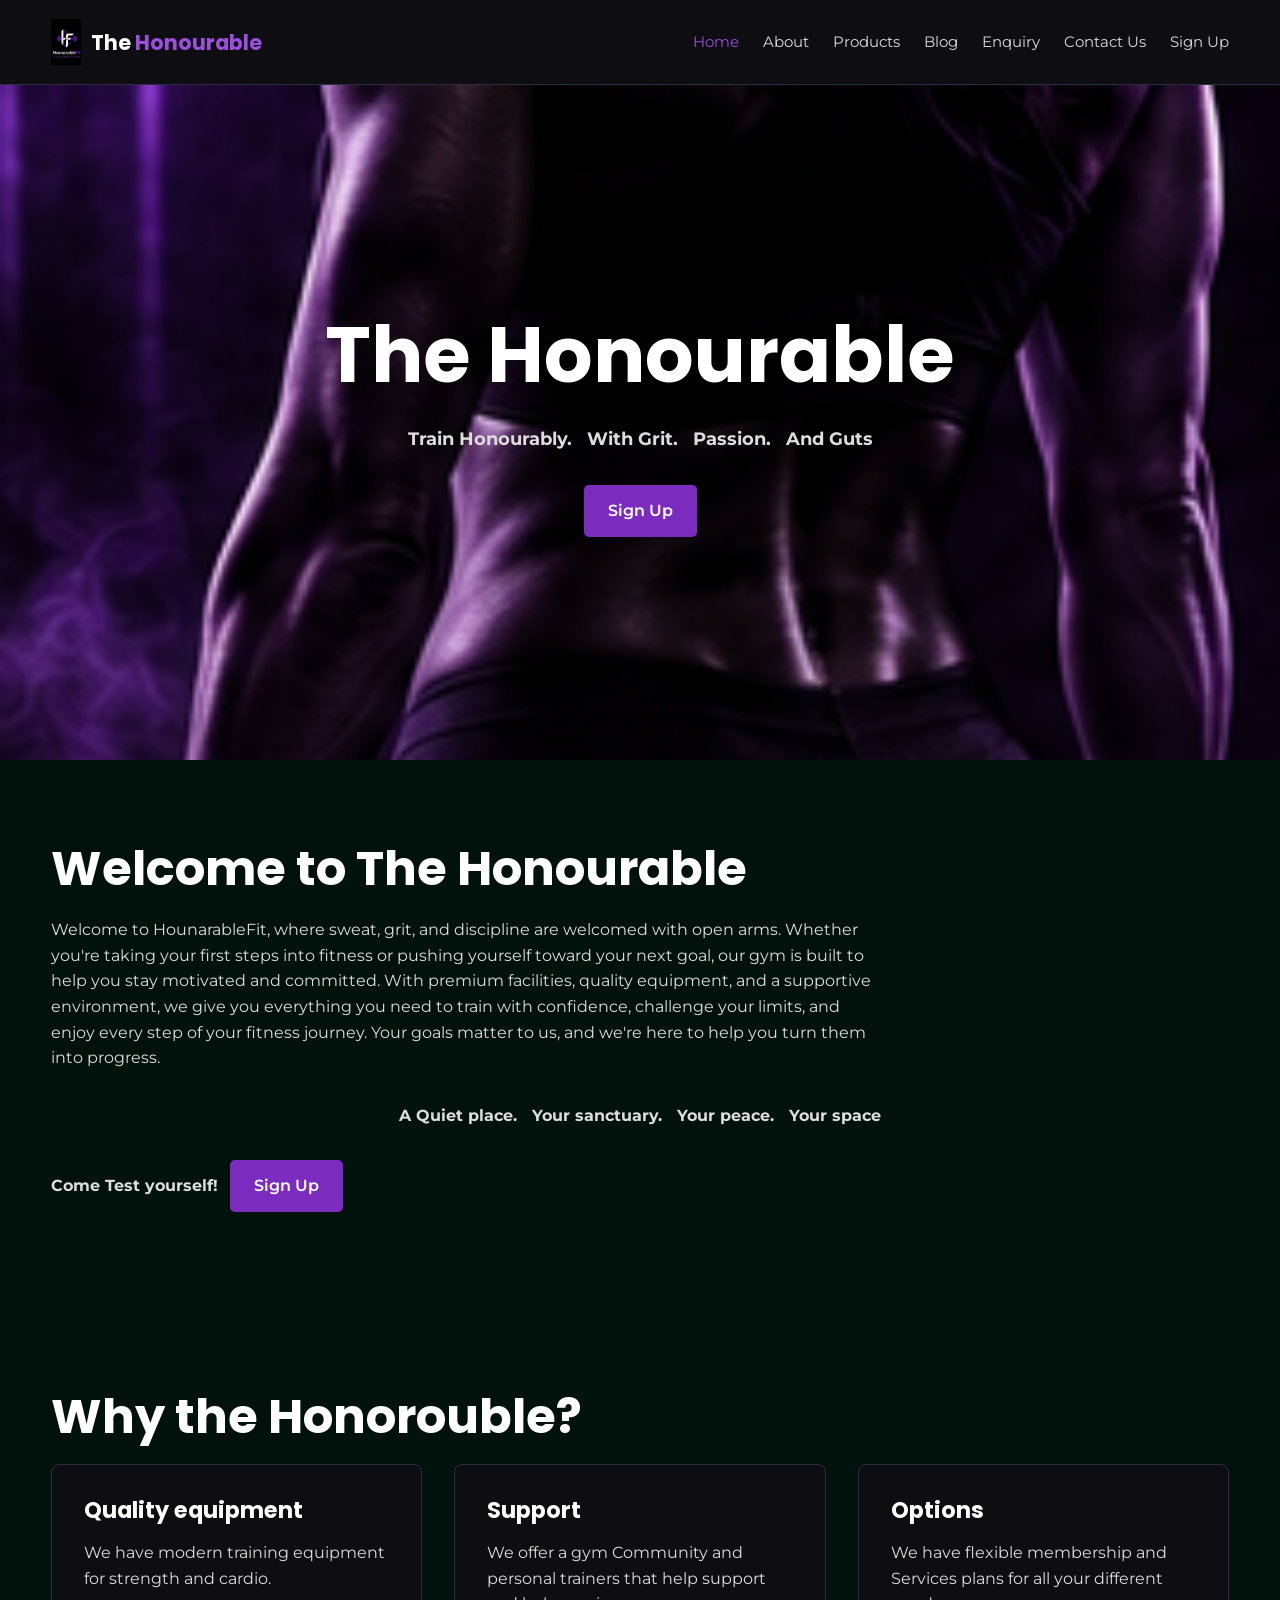
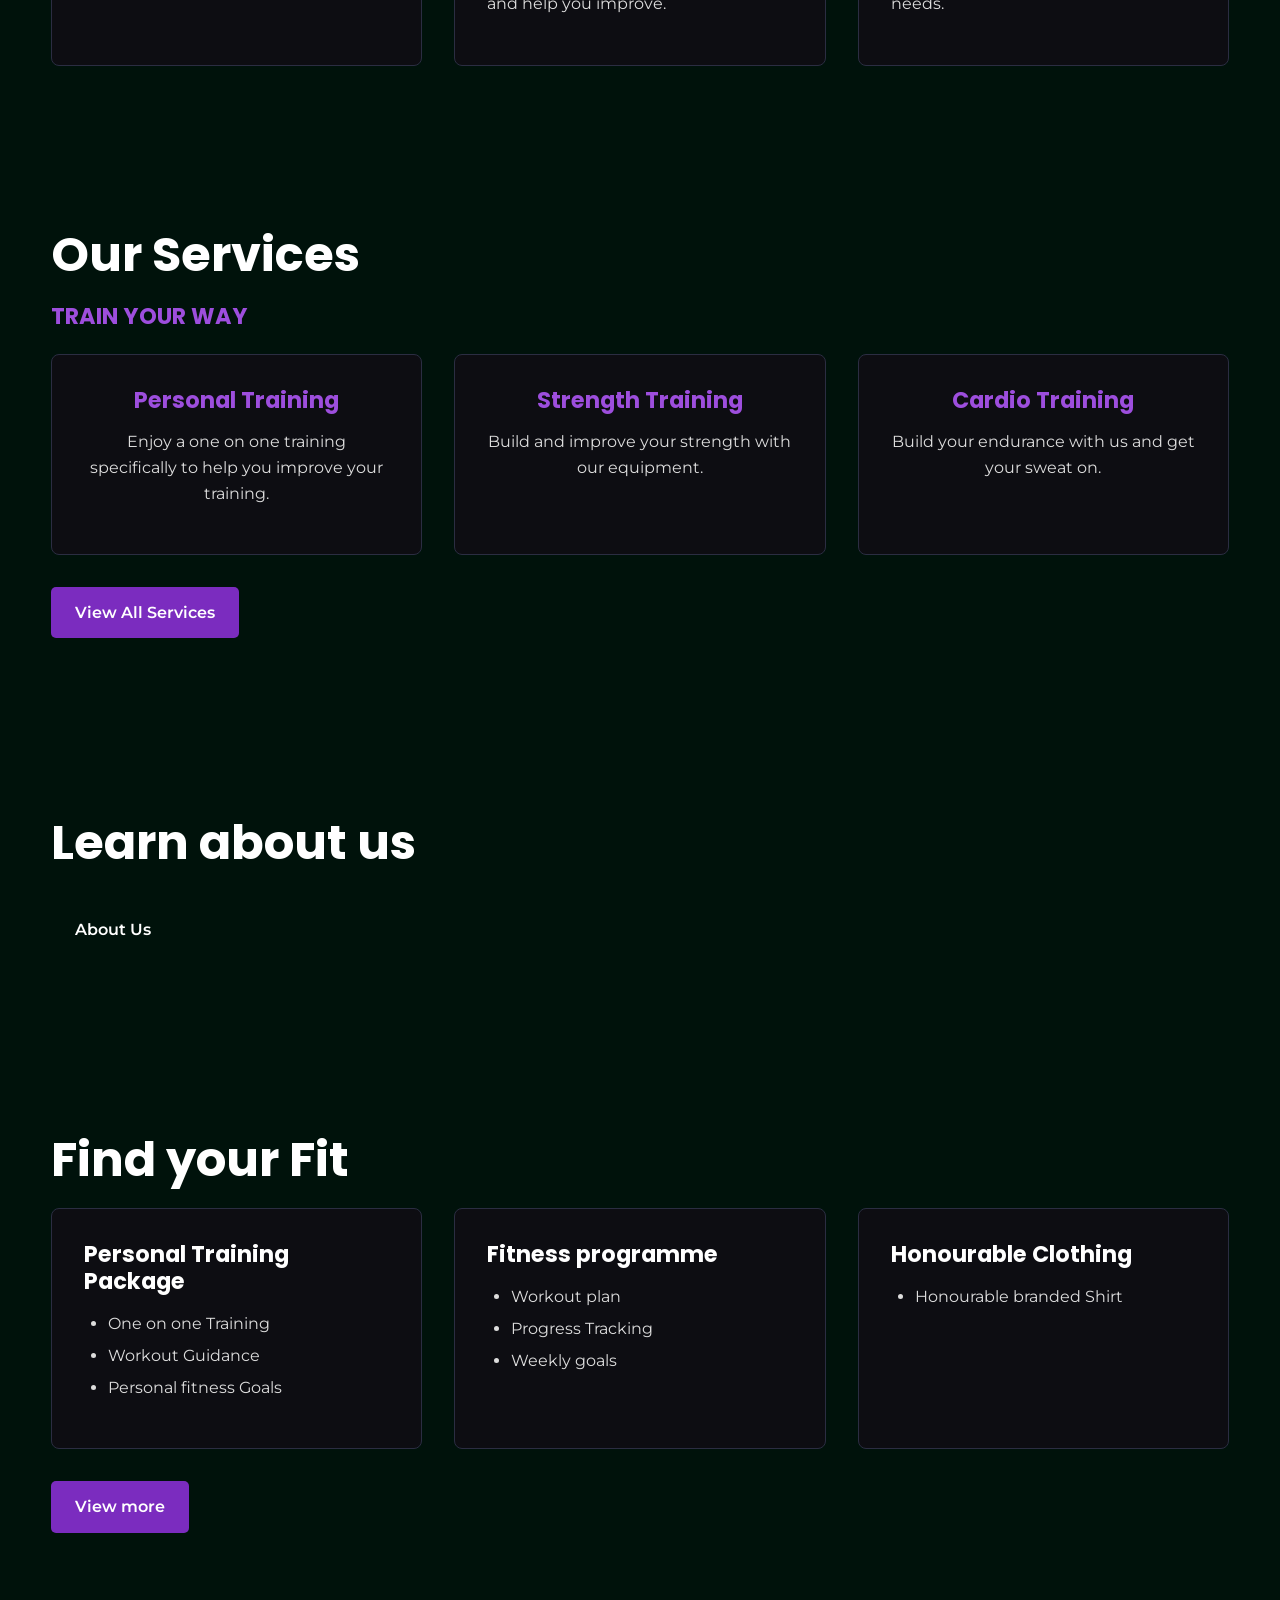
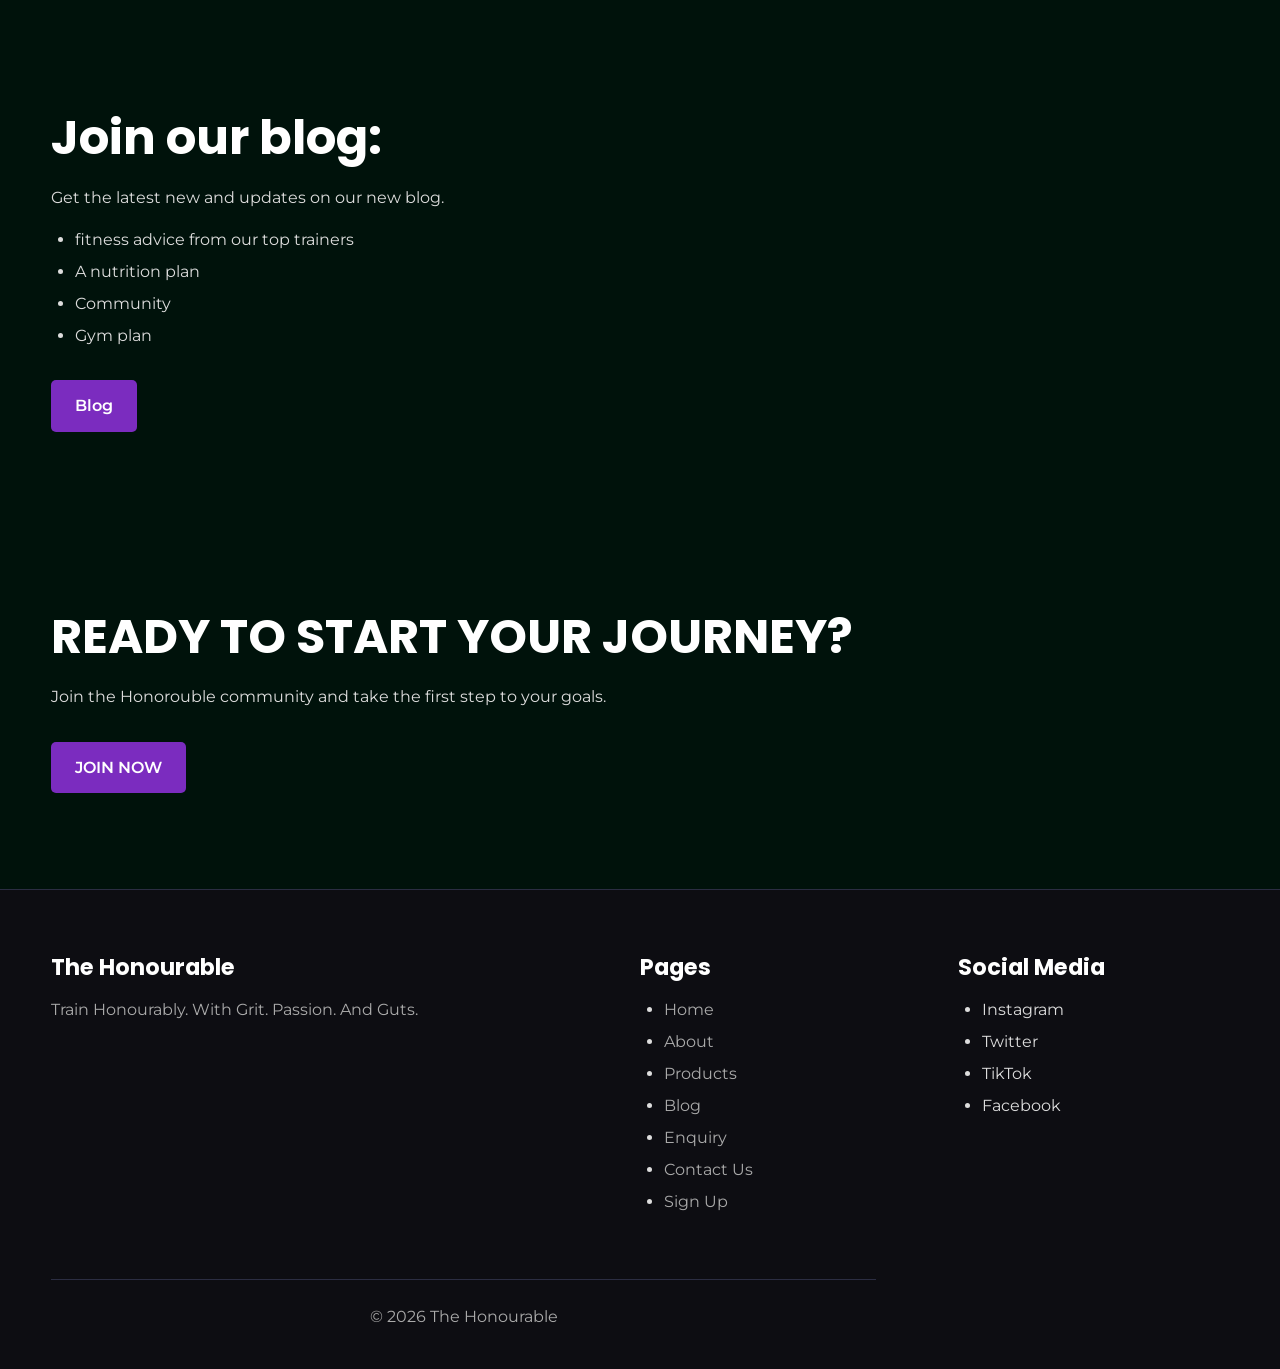
<file: index.html>
<!DOCTYPE html>
<html lang="en">
<head>
    <meta charset="UTF-8">
    <meta name="viewport" content="width=device-width, initial-scale=1.0">
    <title>The_Honourable | HOME</title>
    <link rel="preconnect" href="https://fonts.googleapis.com">
    <link rel="preconnect" href="https://fonts.gstatic.com" crossorigin>
    <link href="https://fonts.googleapis.com/css2?family=Montserrat:wght@400;600&family=Poppins:wght@600;700&display=swap" rel="stylesheet">
    <link rel="stylesheet" href="./Assets/CSS/1styles.css">
</head>
<body>
    <!-- Header and navigation -->
    <header>
        <nav>
            <a href="./index.html" class="logo">
                <img src="./Assets/Images/HounarableFit_logo_1.png" alt="The Honourable Fit logo">
                <span>The <em>Honourable</em></span>
            </a>
            <ul>
                <li><a href="./index.html" class="active" aria-current="page">Home</a></li>
                <li><a href="./Pages/about.html">About</a></li>
                <li><a href="./Pages/product.html">Products</a></li>
                <li><a href="./Pages/blog.html">Blog</a></li>
                <li><a href="./Pages/enquiry.html">Enquiry</a></li>
                <li><a href="./Pages/contactus.html">Contact Us</a></li>
                <li><a href="./Pages/signup.html">Sign Up</a></li>
            </ul>
        </nav>
    </header>

    <main>
        <section class="hero hero-photo" style="background-image: url('./Assets/Images/HounarableFit_background_2.png');">
            <div class="hero-content">
                <h1>The Honourable</h1>
                <p><strong>Train Honourably. &nbsp; With Grit. &nbsp; Passion. &nbsp; And Guts</strong></p>
                <a class="btn" href="./Pages/signup.html">Sign Up</a>
            </div>
        </section>

        <section>
            <div class="container">
                <h2>Welcome to The Honourable</h2>
                <p>
                    Welcome to HounarableFit, where sweat, grit, and discipline are welcomed with open arms.
                    Whether you're taking your first steps into fitness or pushing yourself toward your next goal, our gym is built to help you stay motivated and committed. With premium facilities, quality equipment, and a supportive environment, we give you everything you need to train with confidence, challenge your limits, and enjoy every step of your fitness journey.
                    Your goals matter to us, and we're here to help you turn them into progress.
                </p>
                <p class="tagline"><strong>A Quiet place. &nbsp; Your sanctuary. &nbsp; Your peace. &nbsp; Your space</strong></p>
                <p class="cta-row"><strong>Come Test yourself!</strong> &nbsp; <a class="btn" href="./Pages/signup.html">Sign Up</a></p>
            </div>
        </section>

        <section>
            <div class="container">
                <h2>Why the Honorouble?</h2>
                <div class="grid grid-3">
                    <div class="card">
                        <h3>Quality equipment</h3>
                        <p>We have modern training equipment for strength and cardio.</p>
                    </div>
                    <div class="card">
                        <h3>Support</h3>
                        <p>We offer a gym Community and personal trainers that help support and help you improve.</p>
                    </div>
                    <div class="card">
                        <h3>Options</h3>
                        <p>We have flexible membership and Services plans for all your different needs.</p>
                    </div>
                </div>
            </div>
        </section>

        <section>
            <div class="container">
                <h2>Our Services</h2>
                <h3 class="subhead">TRAIN YOUR WAY</h3>
                <div class="grid grid-3">
                    <div class="card service-card">
                        <h3>Personal Training</h3>
                        <p>Enjoy a one on one training specifically to help you improve your training.</p>
                    </div>
                    <div class="card service-card">
                        <h3>Strength Training</h3>
                        <p>Build and improve your strength with our equipment.</p>
                    </div>
                    <div class="card service-card">
                        <h3>Cardio Training</h3>
                        <p>Build your endurance with us and get your sweat on.</p>
                    </div>
                </div>
                <p class="cta-row"><a class="btn" href="./Pages/product.html">View All Services</a></p>
            </div>
        </section>

        <section>
            <div class="container">
                <h2>Learn about us</h2>
                <p class="cta-row"><a class="btn btn-outline" href="./Pages/about.html">About Us</a></p>
            </div>
        </section>

        <section>
            <div class="container">
                <h2>Find your Fit</h2>
                <div class="grid grid-3">
                    <div class="card">
                        <h3>Personal Training Package</h3>
                        <ul>
                            <li>One on one Training</li>
                            <li>Workout Guidance</li>
                            <li>Personal fitness Goals</li>
                        </ul>
                    </div>
                    <div class="card">
                        <h3>Fitness programme</h3>
                        <ul>
                            <li>Workout plan</li>
                            <li>Progress Tracking</li>
                            <li>Weekly goals</li>
                        </ul>
                    </div>
                    <div class="card">
                        <h3>Honourable Clothing</h3>
                        <ul>
                            <li>Honourable branded Shirt</li>
                        </ul>
                    </div>
                </div>
                <p class="cta-row"><a class="btn" href="./Pages/product.html">View more</a></p>
            </div>
        </section>

        <section>
            <div class="container">
                <h2>Join our blog:</h2>
                <p>Get the latest new and updates on our new blog.</p>
                <ul>
                    <li>fitness advice from our top trainers</li>
                    <li>A nutrition plan</li>
                    <li>Community</li>
                    <li>Gym plan</li>
                </ul>
                <p class="cta-row"><a class="btn" href="./Pages/blog.html">Blog</a></p>
            </div>
        </section>

        <section>
            <div class="container">
                <h2>READY TO START YOUR JOURNEY?</h2>
                <p>Join the Honorouble community and take the first step to your goals.</p>
                <p class="cta-row"><a class="btn" href="./Pages/signup.html">JOIN NOW</a></p>
            </div>
        </section>
    </main>

    <!-- Footer -->
    <footer>
        <div class="container">
            <div class="footer-grid">
                <div>
                    <h3>The Honourable</h3>
                    <p>Train Honourably. With Grit. Passion. And Guts.</p>
                </div>
                <div>
                    <h3>Pages</h3>
                    <ul>
                    <li><a href="./index.html">Home</a></li>
                    <li><a href="./Pages/about.html">About</a></li>
                    <li><a href="./Pages/product.html">Products</a></li>
                    <li><a href="./Pages/blog.html">Blog</a></li>
                    <li><a href="./Pages/enquiry.html">Enquiry</a></li>
                    <li><a href="./Pages/contactus.html">Contact Us</a></li>
                    <li><a href="./Pages/signup.html">Sign Up</a></li>
                    </ul>
                </div>
                <div>
                    <h3>Social Media</h3>
                    <ul>
                        <li>Instagram</li>
                        <li>Twitter</li>
                        <li>TikTok</li>
                        <li>Facebook</li>
                    </ul>
                </div>
            </div>
            <p class="copyright">&copy; 2026 The Honourable</p>
        </div>
    </footer>

    <script src="./Assets/JS/main.js" defer></script>
</body>
</html>
</file>
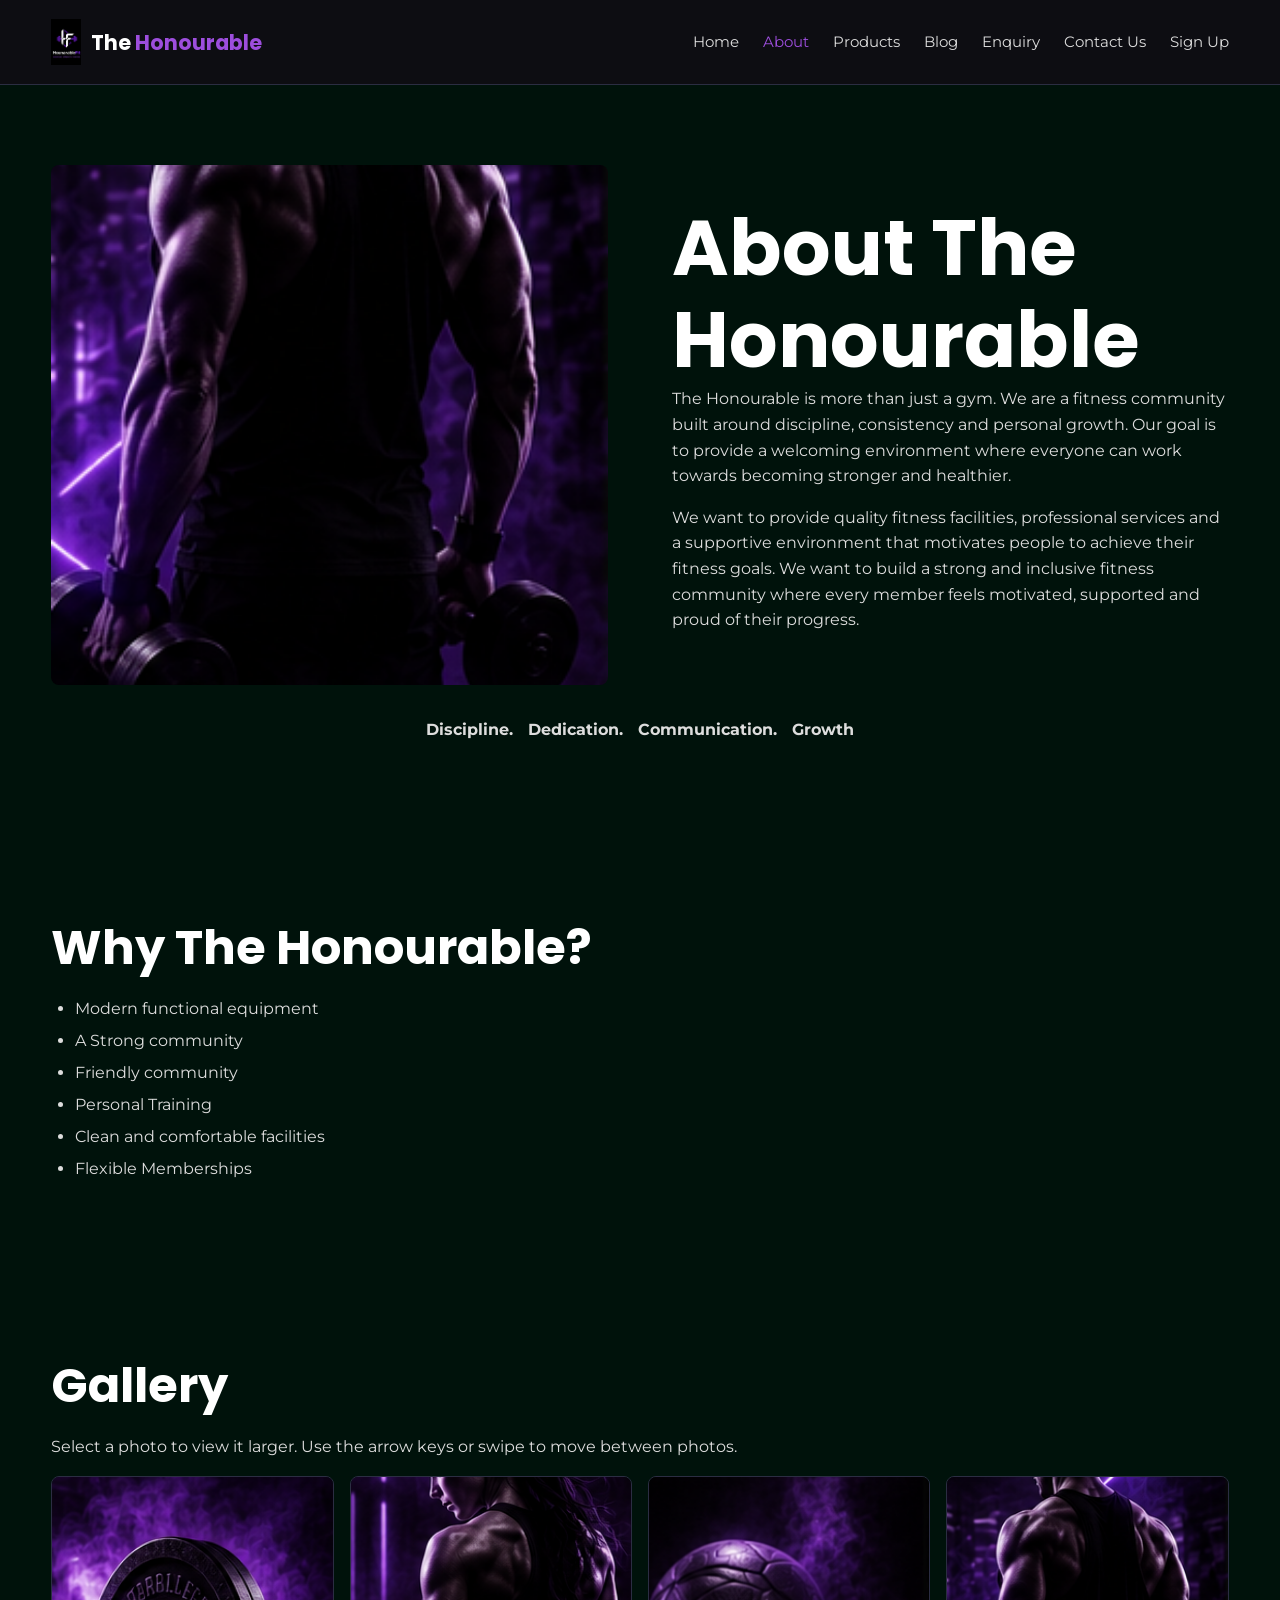
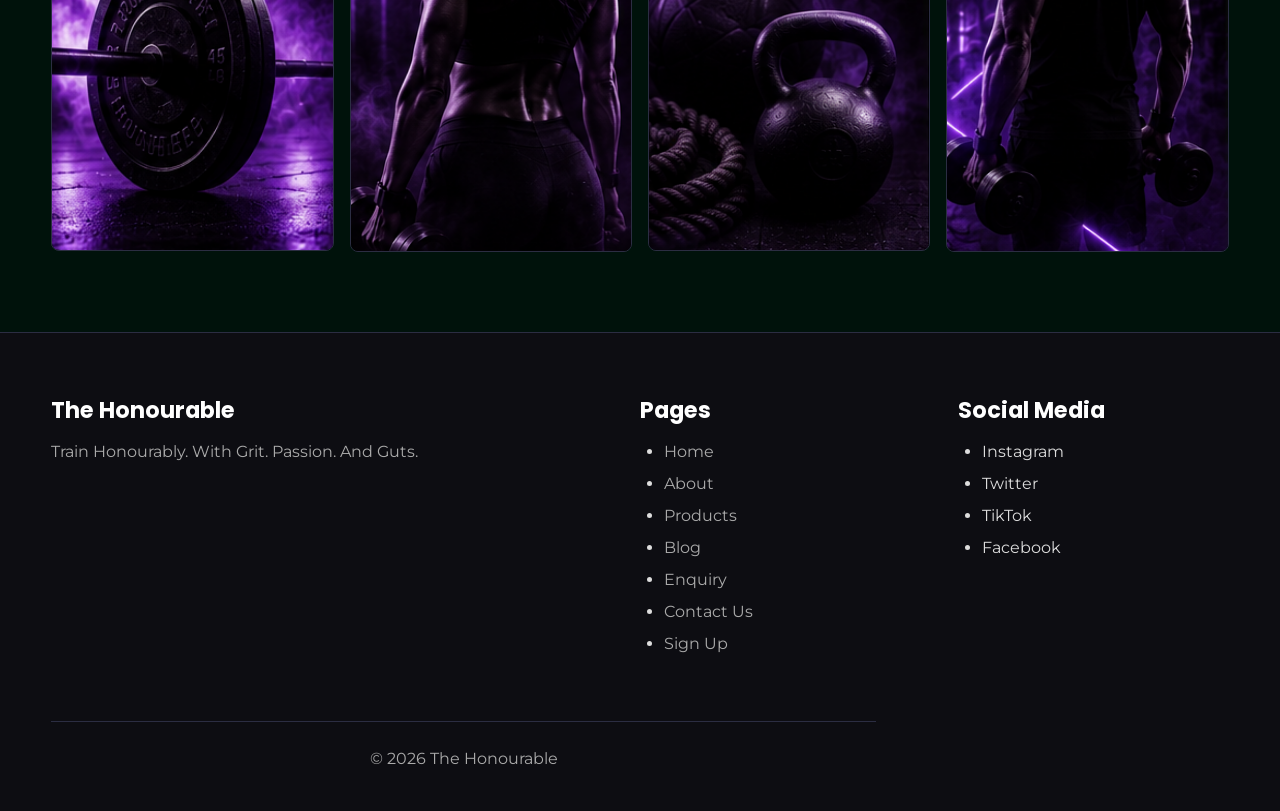
<file: Pages/about.html>
<!DOCTYPE html>
<html lang="en">
<head>
    <meta charset="UTF-8">
    <meta name="viewport" content="width=device-width, initial-scale=1.0">
    <title>The Honourable | About Us</title>
    <link rel="preconnect" href="https://fonts.googleapis.com">
    <link rel="preconnect" href="https://fonts.gstatic.com" crossorigin>
    <link href="https://fonts.googleapis.com/css2?family=Montserrat:wght@400;600&family=Poppins:wght@600;700&display=swap" rel="stylesheet">
    <link rel="stylesheet" href="../Assets/CSS/1styles.css">
</head>
<body>
    <!-- Header and navigation -->
    <header>
        <nav>
            <a href="../index.html" class="logo">
                <img src="../Assets/Images/HounarableFit_logo_1.png" alt="The Honourable Fit logo">
                <span>The <em>Honourable</em></span>
            </a>
            <ul>
                <li><a href="../index.html">Home</a></li>
                <li><a href="./about.html" class="active" aria-current="page">About</a></li>
                <li><a href="./product.html">Products</a></li>
                <li><a href="./blog.html">Blog</a></li>
                <li><a href="./enquiry.html">Enquiry</a></li>
                <li><a href="./contactus.html">Contact Us</a></li>
                <li><a href="./signup.html">Sign Up</a></li>
            </ul>
        </nav>
    </header>

    <main>
        <section>
            <div class="container">
                <div class="about-content">
                    <img src="../Assets/Images/HounarableFit_background_5.png" alt="Members training at The Honourable gym">
                    <div>
                        <h1>About The Honourable</h1>
                        <p>
                            The Honourable is more than just a gym.
                            We are a fitness community built around discipline, consistency and personal growth.
                            Our goal is to provide a welcoming environment where everyone can work towards becoming stronger and healthier.
                        </p>
                        <p>
                            We want to provide quality fitness facilities, professional services and a supportive environment that motivates people to achieve their fitness goals.
                            We want to build a strong and inclusive fitness community where every member feels motivated, supported and proud of their progress.
                        </p>
                    </div>
                </div>
                <p class="tagline"><strong>Discipline. &nbsp; Dedication. &nbsp; Communication. &nbsp; Growth</strong></p>
            </div>
        </section>

        <section>
            <div class="container">
                <h2>Why The Honourable?</h2>
                <ul class="check-list">
                    <li>Modern functional equipment</li>
                    <li>A Strong community</li>
                    <li>Friendly community</li>
                    <li>Personal Training</li>
                    <li>Clean and comfortable facilities</li>
                    <li>Flexible Memberships</li>
                </ul>
            </div>
        </section>

        <section>
            <div class="container">
                <h2>Gallery</h2>
                <p>Select a photo to view it larger. Use the arrow keys or swipe to move between photos.</p>
                <ul class="gallery">
                    <li><a href="../Assets/Images/HounarableFit_background_1.png" data-lightbox data-caption="Weight plates under purple light">
                        <img src="../Assets/Images/HounarableFit_background_1.png" alt="Weight plates under purple light" loading="lazy"></a></li>
                    <li><a href="../Assets/Images/HounarableFit_background_2.png" data-lightbox data-caption="Training with focus and discipline">
                        <img src="../Assets/Images/HounarableFit_background_2.png" alt="Training with focus and discipline" loading="lazy"></a></li>
                    <li><a href="../Assets/Images/HounarableFit_background_4.png" data-lightbox data-caption="Kettlebell, medicine ball and battle ropes">
                        <img src="../Assets/Images/HounarableFit_background_4.png" alt="Kettlebell, medicine ball and battle ropes" loading="lazy"></a></li>
                    <li><a href="../Assets/Images/HounarableFit_background_5.png" data-lightbox data-caption="Members training at The Honourable">
                        <img src="../Assets/Images/HounarableFit_background_5.png" alt="Members training at The Honourable" loading="lazy"></a></li>
                </ul>
            </div>
        </section>
    </main>

    <!-- Footer -->
    <footer>
        <div class="container">
            <div class="footer-grid">
                <div>
                    <h3>The Honourable</h3>
                    <p>Train Honourably. With Grit. Passion. And Guts.</p>
                </div>
                <div>
                    <h3>Pages</h3>
                    <ul>
                    <li><a href="../index.html">Home</a></li>
                    <li><a href="./about.html">About</a></li>
                    <li><a href="./product.html">Products</a></li>
                    <li><a href="./blog.html">Blog</a></li>
                    <li><a href="./enquiry.html">Enquiry</a></li>
                    <li><a href="./contactus.html">Contact Us</a></li>
                    <li><a href="./signup.html">Sign Up</a></li>
                    </ul>
                </div>
                <div>
                    <h3>Social Media</h3>
                    <ul>
                        <li>Instagram</li>
                        <li>Twitter</li>
                        <li>TikTok</li>
                        <li>Facebook</li>
                    </ul>
                </div>
            </div>
            <p class="copyright">&copy; 2026 The Honourable</p>
        </div>
    </footer>

    <script src="../Assets/JS/main.js" defer></script>
</body>
</html>
</file>
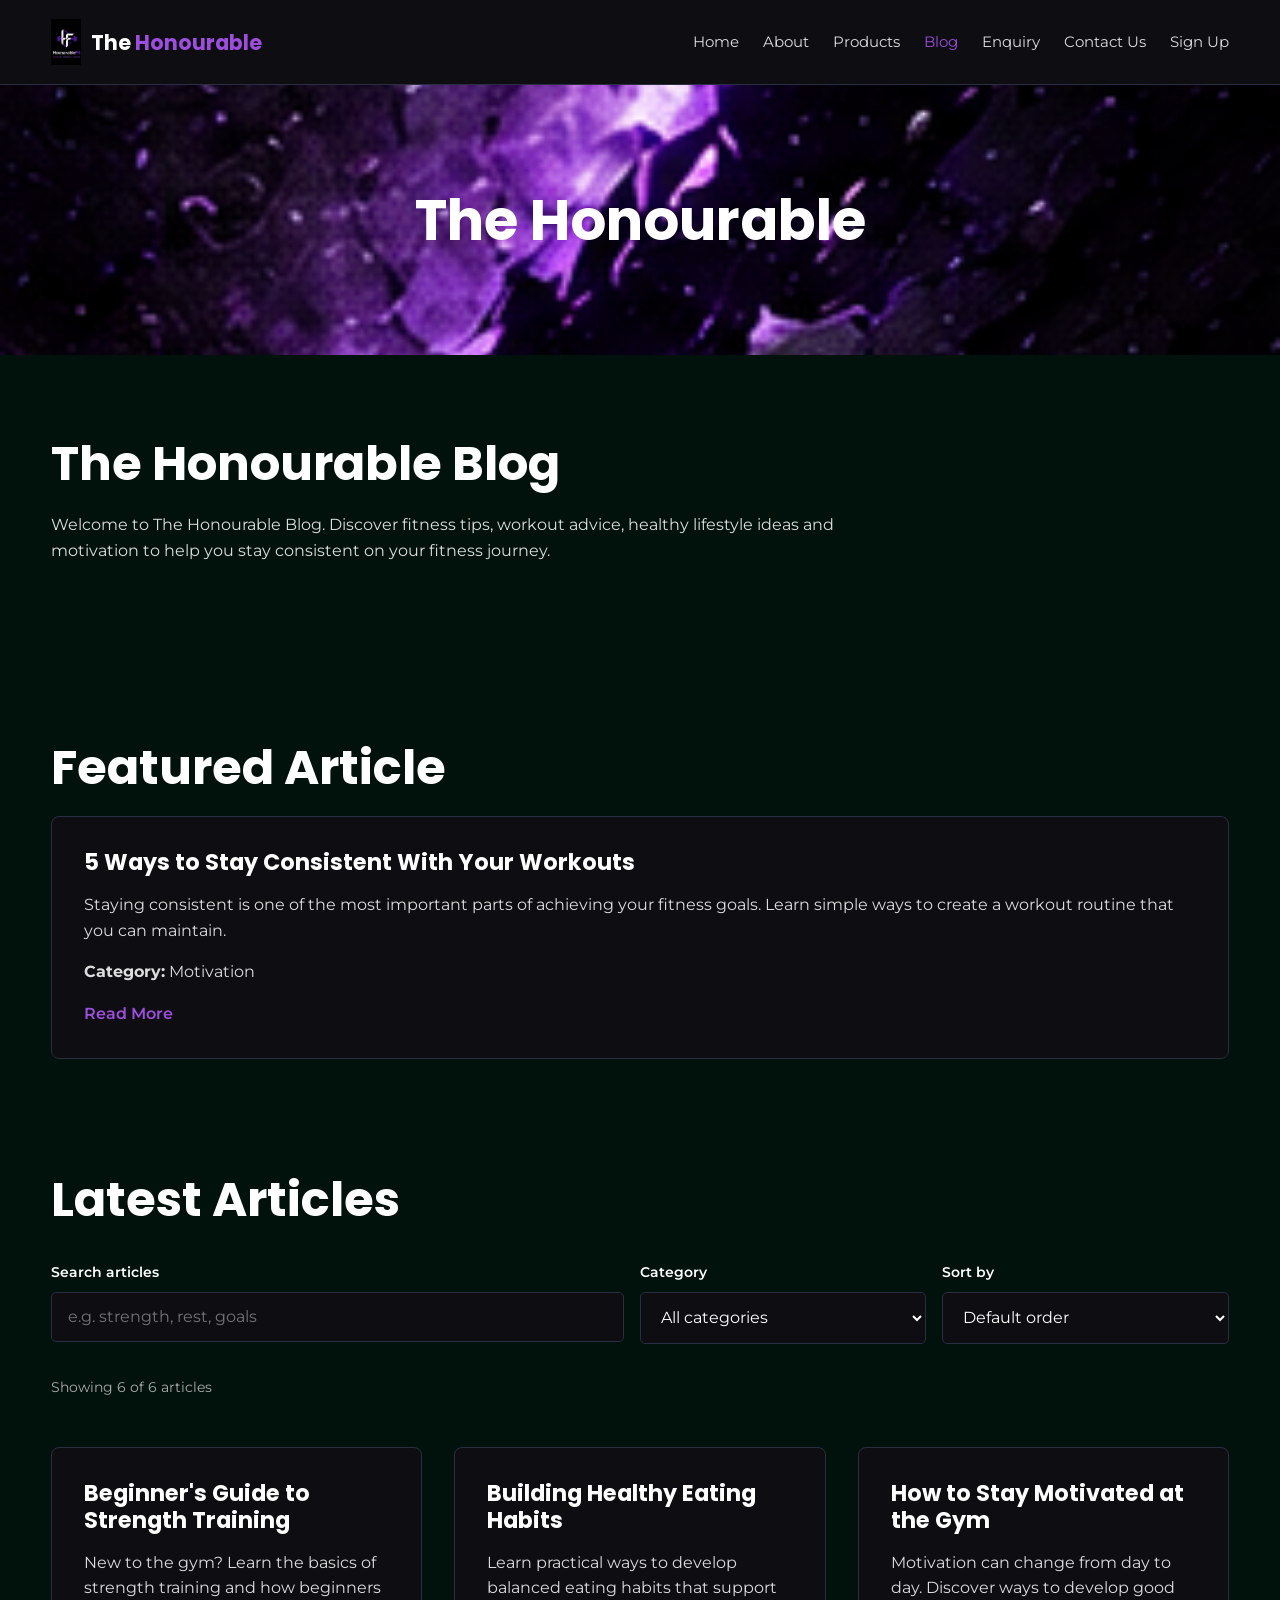
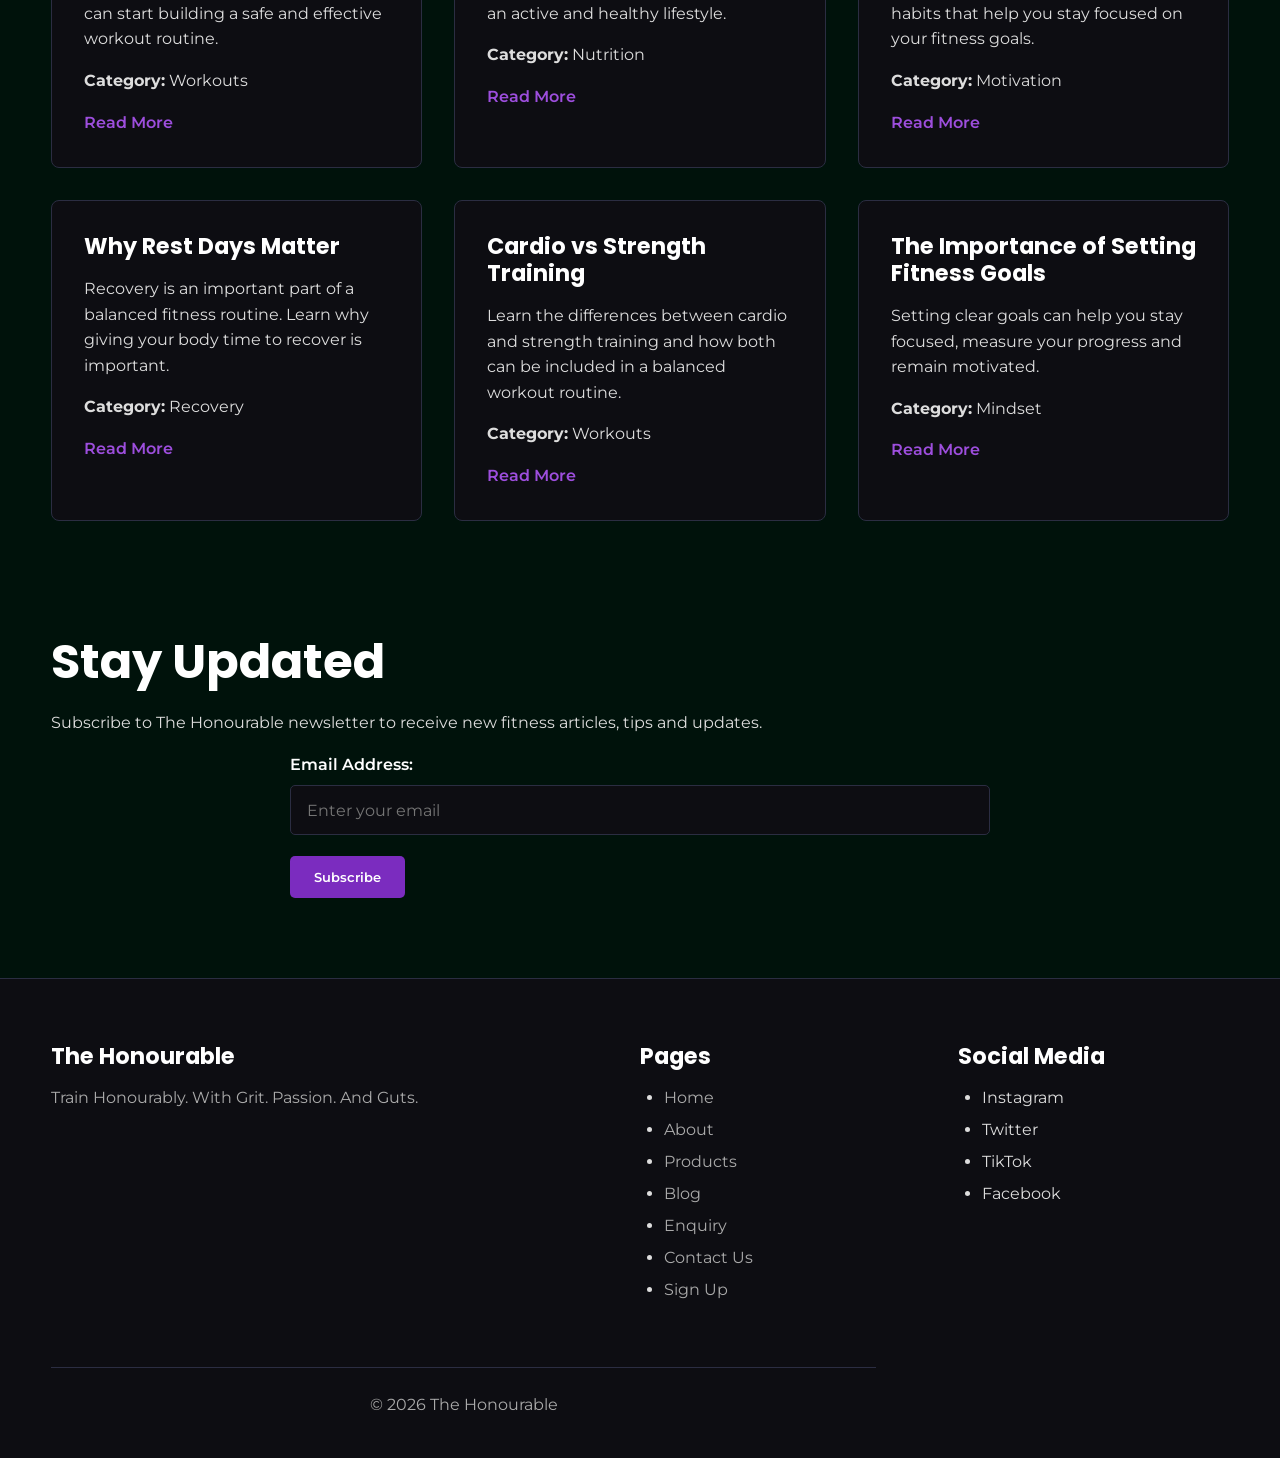
<file: Pages/blog.html>
<!DOCTYPE html>
<html lang="en">
<head>
    <meta charset="UTF-8">
    <meta name="viewport" content="width=device-width, initial-scale=1.0">
    <title>The Honourable | Blog</title>
    <link rel="preconnect" href="https://fonts.googleapis.com">
    <link rel="preconnect" href="https://fonts.gstatic.com" crossorigin>
    <link href="https://fonts.googleapis.com/css2?family=Montserrat:wght@400;600&family=Poppins:wght@600;700&display=swap" rel="stylesheet">
    <link rel="stylesheet" href="../Assets/CSS/1styles.css">
</head>
<body>
    <!-- Header and navigation -->
    <header>
        <nav>
            <a href="../index.html" class="logo">
                <img src="../Assets/Images/HounarableFit_logo_1.png" alt="The Honourable Fit logo">
                <span>The <em>Honourable</em></span>
            </a>
            <ul>
                <li><a href="../index.html">Home</a></li>
                <li><a href="./about.html">About</a></li>
                <li><a href="./product.html">Products</a></li>
                <li><a href="./blog.html" class="active" aria-current="page">Blog</a></li>
                <li><a href="./enquiry.html">Enquiry</a></li>
                <li><a href="./contactus.html">Contact Us</a></li>
                <li><a href="./signup.html">Sign Up</a></li>
            </ul>
        </nav>
    </header>

        <div class="page-banner" style="background-image: url('../Assets/Images/HounarableFit_background_3.png');">
            <h1>The Honourable</h1>
        </div>
    <main>
        <section>
            <div class="container">
                <h2>The Honourable Blog</h2>
                <p>
                    Welcome to The Honourable Blog. Discover fitness tips,
                    workout advice, healthy lifestyle ideas and motivation to
                    help you stay consistent on your fitness journey.
                </p>
            </div>
        </section>

        <section>
            <div class="container">
                <h2>Featured Article</h2>
                <article class="card">
                    <h3>5 Ways to Stay Consistent With Your Workouts</h3>
                    <p>
                        Staying consistent is one of the most important parts
                        of achieving your fitness goals. Learn simple ways to
                        create a workout routine that you can maintain.
                    </p>
                    <p><strong>Category:</strong> Motivation</p>
                    <a href="article1.html">Read More</a>
                </article>
            </div>
        </section>

        <!-- LATEST ARTICLES: main.js adds the search, category filter and sort controls here -->
        <section id="latest-articles" class="container">
            <h2>Latest Articles</h2>
            <article class="card">
                <h3>Beginner's Guide to Strength Training</h3>
                <p>New to the gym? Learn the basics of strength training and how beginners can start building a safe and effective workout routine.</p>
                <p><strong>Category:</strong> Workouts</p>
                <a href="article1.html">Read More</a>
            </article>
            <article class="card">
                <h3>Building Healthy Eating Habits</h3>
                <p>Learn practical ways to develop balanced eating habits that support an active and healthy lifestyle.</p>
                <p><strong>Category:</strong> Nutrition</p>
                <a href="article2.html">Read More</a>
            </article>
            <article class="card">
                <h3>How to Stay Motivated at the Gym</h3>
                <p>Motivation can change from day to day. Discover ways to develop good habits that help you stay focused on your fitness goals.</p>
                <p><strong>Category:</strong> Motivation</p>
                <a href="article3.html">Read More</a>
            </article>
            <article class="card">
                <h3>Why Rest Days Matter</h3>
                <p>Recovery is an important part of a balanced fitness routine. Learn why giving your body time to recover is important.</p>
                <p><strong>Category:</strong> Recovery</p>
                <a href="article4.html">Read More</a>
            </article>
            <article class="card">
                <h3>Cardio vs Strength Training</h3>
                <p>Learn the differences between cardio and strength training and how both can be included in a balanced workout routine.</p>
                <p><strong>Category:</strong> Workouts</p>
                <a href="article5.html">Read More</a>
            </article>
            <article class="card">
                <h3>The Importance of Setting Fitness Goals</h3>
                <p>Setting clear goals can help you stay focused, measure your progress and remain motivated.</p>
                <p><strong>Category:</strong> Mindset</p>
                <a href="article6.html">Read More</a>
            </article>
        </section>

        <section>
            <div class="container">
                <h2>Stay Updated</h2>
                <p>
                    Subscribe to The Honourable newsletter to receive
                    new fitness articles, tips and updates.
                </p>
                <form action="#" method="post" data-validate="newsletter">
                    <div class="form-group">
                        <label for="email">Email Address:</label>
                        <input type="email" id="email" name="email" placeholder="Enter your email" required>
                    </div>
                    <button class="btn" type="submit">Subscribe</button>
                </form>
            </div>
        </section>
    </main>

    <!-- Footer -->
    <footer>
        <div class="container">
            <div class="footer-grid">
                <div>
                    <h3>The Honourable</h3>
                    <p>Train Honourably. With Grit. Passion. And Guts.</p>
                </div>
                <div>
                    <h3>Pages</h3>
                    <ul>
                    <li><a href="../index.html">Home</a></li>
                    <li><a href="./about.html">About</a></li>
                    <li><a href="./product.html">Products</a></li>
                    <li><a href="./blog.html">Blog</a></li>
                    <li><a href="./enquiry.html">Enquiry</a></li>
                    <li><a href="./contactus.html">Contact Us</a></li>
                    <li><a href="./signup.html">Sign Up</a></li>
                    </ul>
                </div>
                <div>
                    <h3>Social Media</h3>
                    <ul>
                        <li>Instagram</li>
                        <li>Twitter</li>
                        <li>TikTok</li>
                        <li>Facebook</li>
                    </ul>
                </div>
            </div>
            <p class="copyright">&copy; 2026 The Honourable</p>
        </div>
    </footer>

    <script src="../Assets/JS/main.js" defer></script>
</body>
</html>
</file>
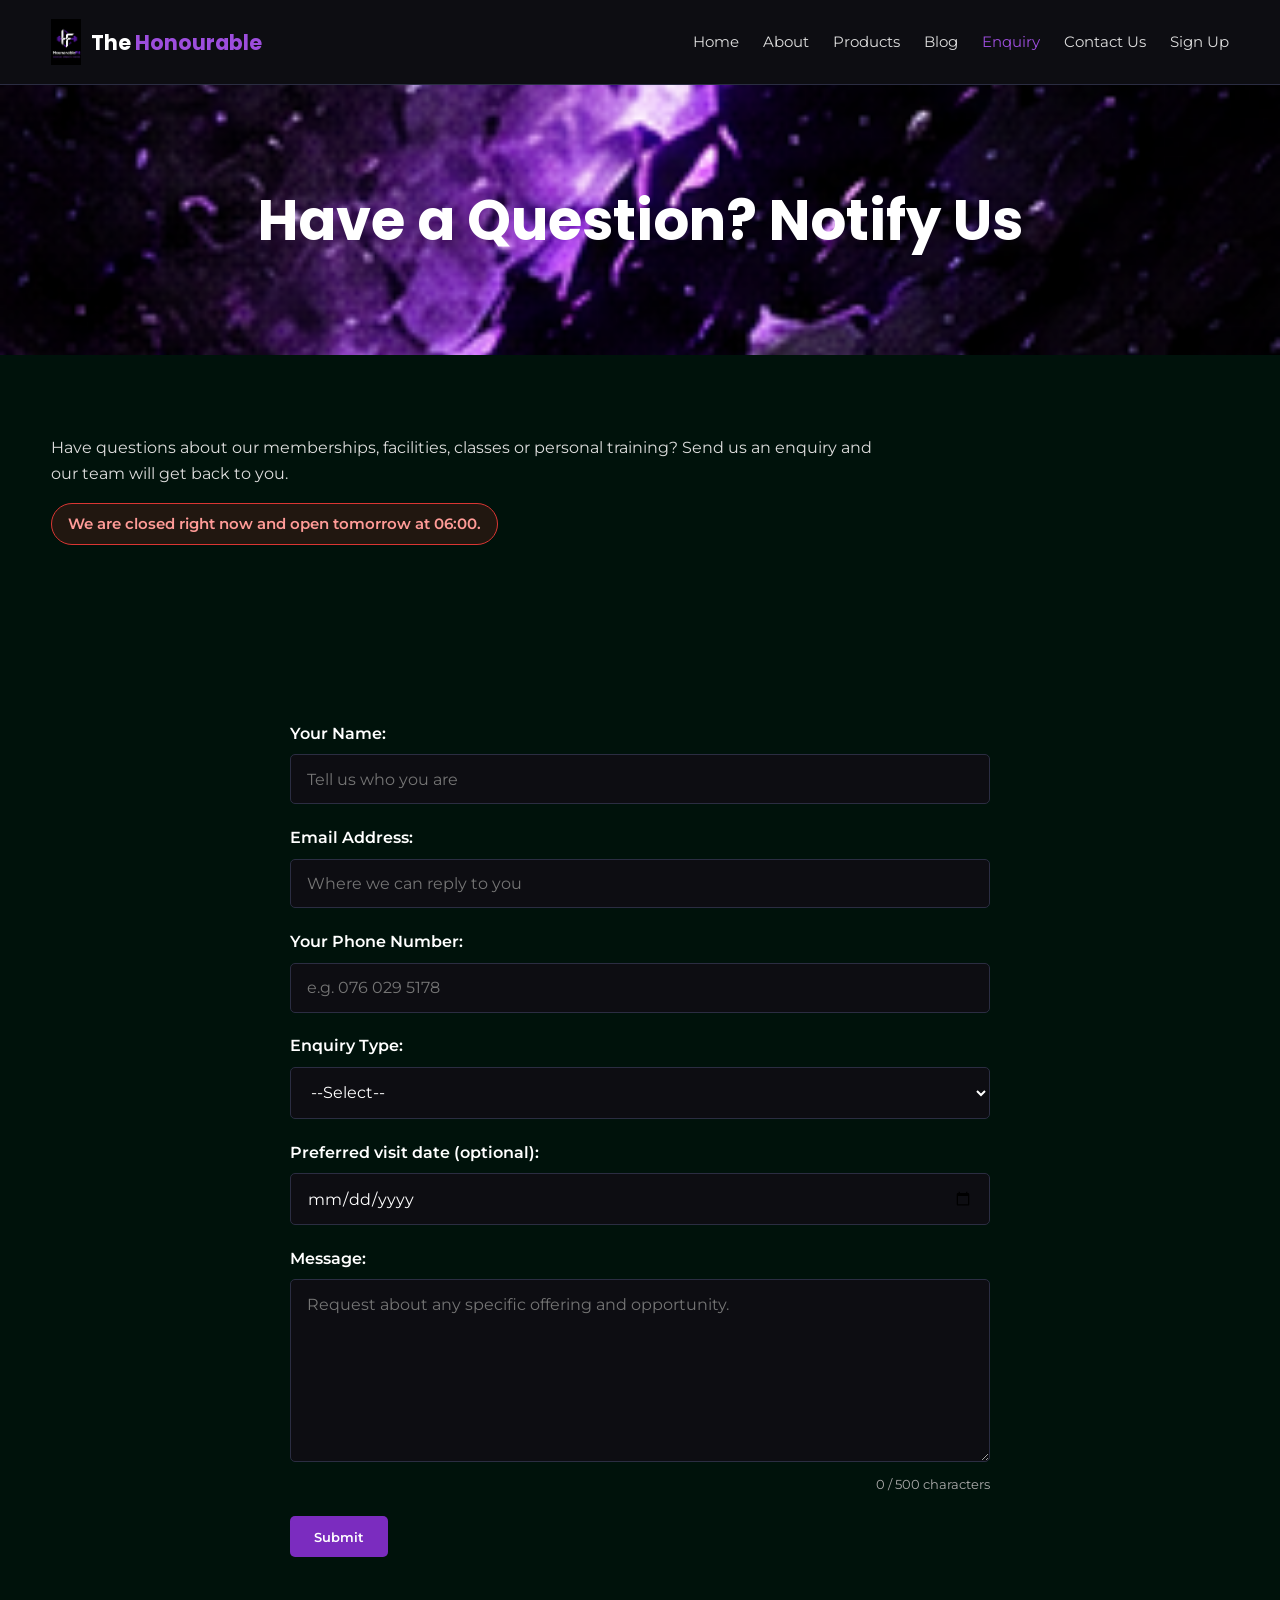
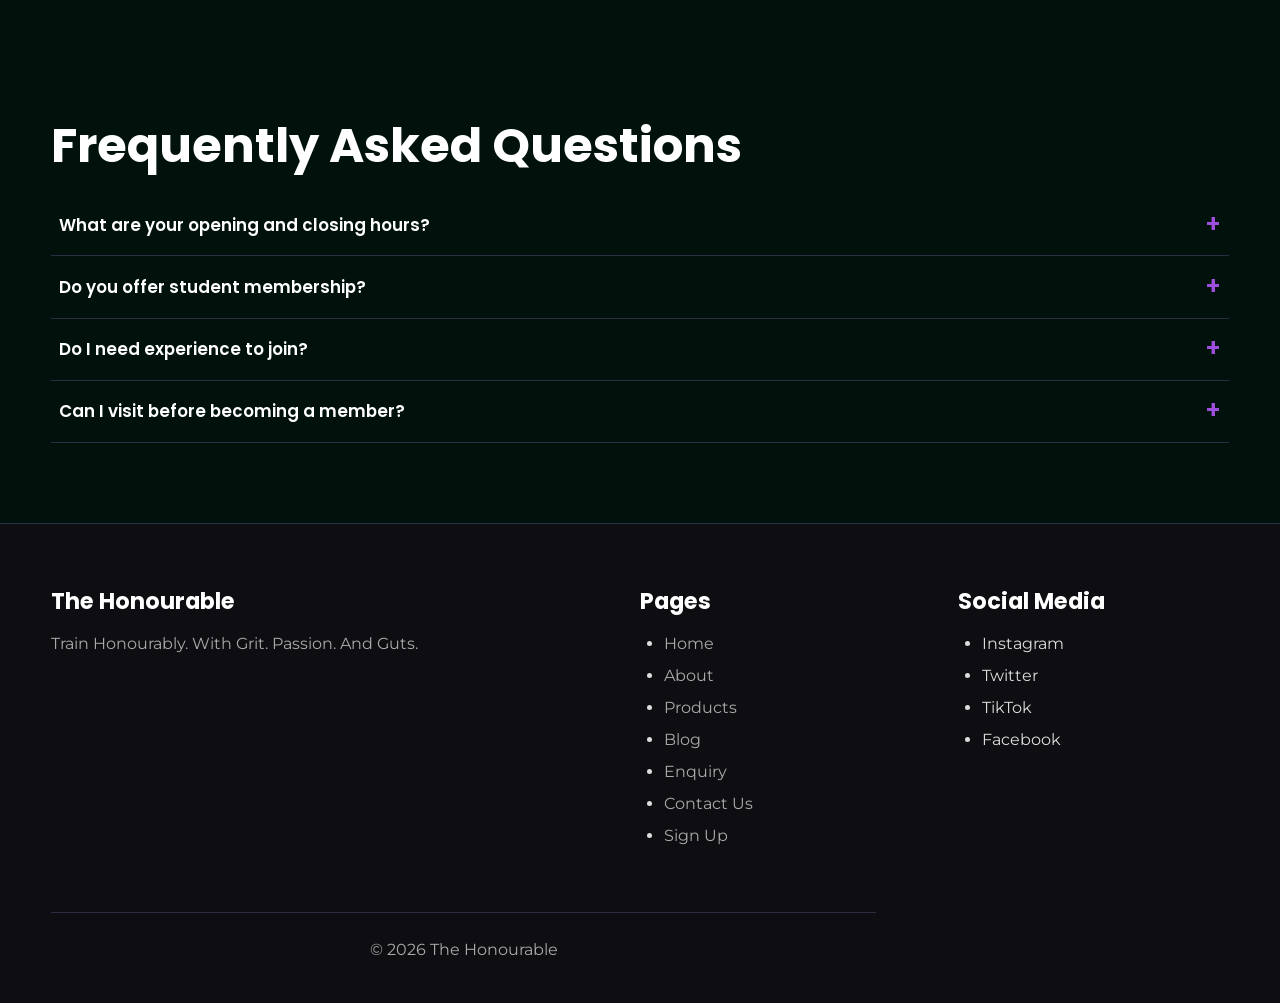
<file: Pages/enquiry.html>
<!DOCTYPE html>
<html lang="en">
<head>
    <meta charset="UTF-8">
    <meta name="viewport" content="width=device-width, initial-scale=1.0">
    <title>The Honourable | Enquire</title>
    <link rel="preconnect" href="https://fonts.googleapis.com">
    <link rel="preconnect" href="https://fonts.gstatic.com" crossorigin>
    <link href="https://fonts.googleapis.com/css2?family=Montserrat:wght@400;600&family=Poppins:wght@600;700&display=swap" rel="stylesheet">
    <link rel="stylesheet" href="../Assets/CSS/1styles.css">
</head>
<body>
    <!-- Header and navigation -->
    <header>
        <nav>
            <a href="../index.html" class="logo">
                <img src="../Assets/Images/HounarableFit_logo_1.png" alt="The Honourable Fit logo">
                <span>The <em>Honourable</em></span>
            </a>
            <ul>
                <li><a href="../index.html">Home</a></li>
                <li><a href="./about.html">About</a></li>
                <li><a href="./product.html">Products</a></li>
                <li><a href="./blog.html">Blog</a></li>
                <li><a href="./enquiry.html" class="active" aria-current="page">Enquiry</a></li>
                <li><a href="./contactus.html">Contact Us</a></li>
                <li><a href="./signup.html">Sign Up</a></li>
            </ul>
        </nav>
    </header>

        <div class="page-banner" style="background-image: url('../Assets/Images/HounarableFit_background_3.png');">
            <h1>Have a Question? Notify Us</h1>
        </div>
    <main>
        <section>
            <div class="container">
                <p>
                    Have questions about our memberships, facilities, classes or personal training?
                    Send us an enquiry and our team will get back to you.
                </p>
                <p id="open-status" class="open-status" role="status"></p>
            </div>
        </section>

        <section>
            <div class="container">
                <form action="#" method="post" data-validate="enquiry" data-endpoint="">
                    <div class="form-group">
                        <label for="name">Your Name:</label>
                        <input type="text" id="name" name="name" placeholder="Tell us who you are" autocomplete="name" required>
                    </div>
                    <div class="form-group">
                        <label for="email">Email Address:</label>
                        <input type="email" id="email" name="email" placeholder="Where we can reply to you" autocomplete="email" required>
                    </div>
                    <div class="form-group">
                        <label for="tel">Your Phone Number:</label>
                        <input type="tel" id="tel" name="tel" placeholder="e.g. 076 029 5178" autocomplete="tel" required>
                    </div>
                    <div class="form-group">
                        <label for="topic">Enquiry Type:</label>
                        <select id="topic" name="topic" required>
                            <option value="">--Select--</option>
                            <option value="membership">Membership</option>
                            <option value="personal-training">Personal Training</option>
                            <option value="classes">Fitness Classes</option>
                            <option value="products">Products</option>
                            <option value="facilities">Facilities</option>
                            <option value="other">Other</option>
                        </select>
                    </div>
                    <div class="form-group">
                        <label for="visitDate">Preferred visit date (optional):</label>
                        <input type="date" id="visitDate" name="visitDate">
                    </div>
                    <div class="form-group">
                        <label for="message">Message:</label>
                        <textarea id="message" name="message" rows="8" maxlength="500" placeholder="Request about any specific offering and opportunity." required></textarea>
                    </div>
                    <button class="btn" type="submit">Submit</button>
                </form>
            </div>
        </section>

        <section>
            <div class="container">
                <h2>Frequently Asked Questions</h2>
                <div class="accordion">
                    <h3>
                        <button class="accordion-trigger" type="button" id="faq-trigger-1" aria-expanded="false" aria-controls="faq-panel-1">What are your opening and closing hours?</button>
                    </h3>
                    <div class="accordion-panel" id="faq-panel-1" role="region" aria-labelledby="faq-trigger-1">
                        <p>We are open Monday to Friday 05:00&ndash;21:00, Saturday 06:00&ndash;19:00 and Sunday 07:00&ndash;15:00.</p>
                    </div>
                    <h3>
                        <button class="accordion-trigger" type="button" id="faq-trigger-2" aria-expanded="false" aria-controls="faq-panel-2">Do you offer student membership?</button>
                    </h3>
                    <div class="accordion-panel" id="faq-panel-2" role="region" aria-labelledby="faq-trigger-2">
                        <p>Yes, student membership is available when you sign up. Send us an enquiry and we will reply with the price.</p>
                    </div>
                    <h3>
                        <button class="accordion-trigger" type="button" id="faq-trigger-3" aria-expanded="false" aria-controls="faq-panel-3">Do I need experience to join?</button>
                    </h3>
                    <div class="accordion-panel" id="faq-panel-3" role="region" aria-labelledby="faq-trigger-3">
                        <p>No. Whether you are taking your first steps into fitness or pushing towards your next goal, you are welcome. Personal training is available if you want one-on-one guidance.</p>
                    </div>
                    <h3>
                        <button class="accordion-trigger" type="button" id="faq-trigger-4" aria-expanded="false" aria-controls="faq-panel-4">Can I visit before becoming a member?</button>
                    </h3>
                    <div class="accordion-panel" id="faq-panel-4" role="region" aria-labelledby="faq-trigger-4">
                        <p>Yes. Pick a preferred visit date in the form above and we will confirm by email.</p>
                    </div>
                </div>
            </div>
        </section>
    </main>

    <!-- Footer -->
    <footer>
        <div class="container">
            <div class="footer-grid">
                <div>
                    <h3>The Honourable</h3>
                    <p>Train Honourably. With Grit. Passion. And Guts.</p>
                </div>
                <div>
                    <h3>Pages</h3>
                    <ul>
                    <li><a href="../index.html">Home</a></li>
                    <li><a href="./about.html">About</a></li>
                    <li><a href="./product.html">Products</a></li>
                    <li><a href="./blog.html">Blog</a></li>
                    <li><a href="./enquiry.html">Enquiry</a></li>
                    <li><a href="./contactus.html">Contact Us</a></li>
                    <li><a href="./signup.html">Sign Up</a></li>
                    </ul>
                </div>
                <div>
                    <h3>Social Media</h3>
                    <ul>
                        <li>Instagram</li>
                        <li>Twitter</li>
                        <li>TikTok</li>
                        <li>Facebook</li>
                    </ul>
                </div>
            </div>
            <p class="copyright">&copy; 2026 The Honourable</p>
        </div>
    </footer>

    <script src="../Assets/JS/main.js" defer></script>
</body>
</html>
</file>
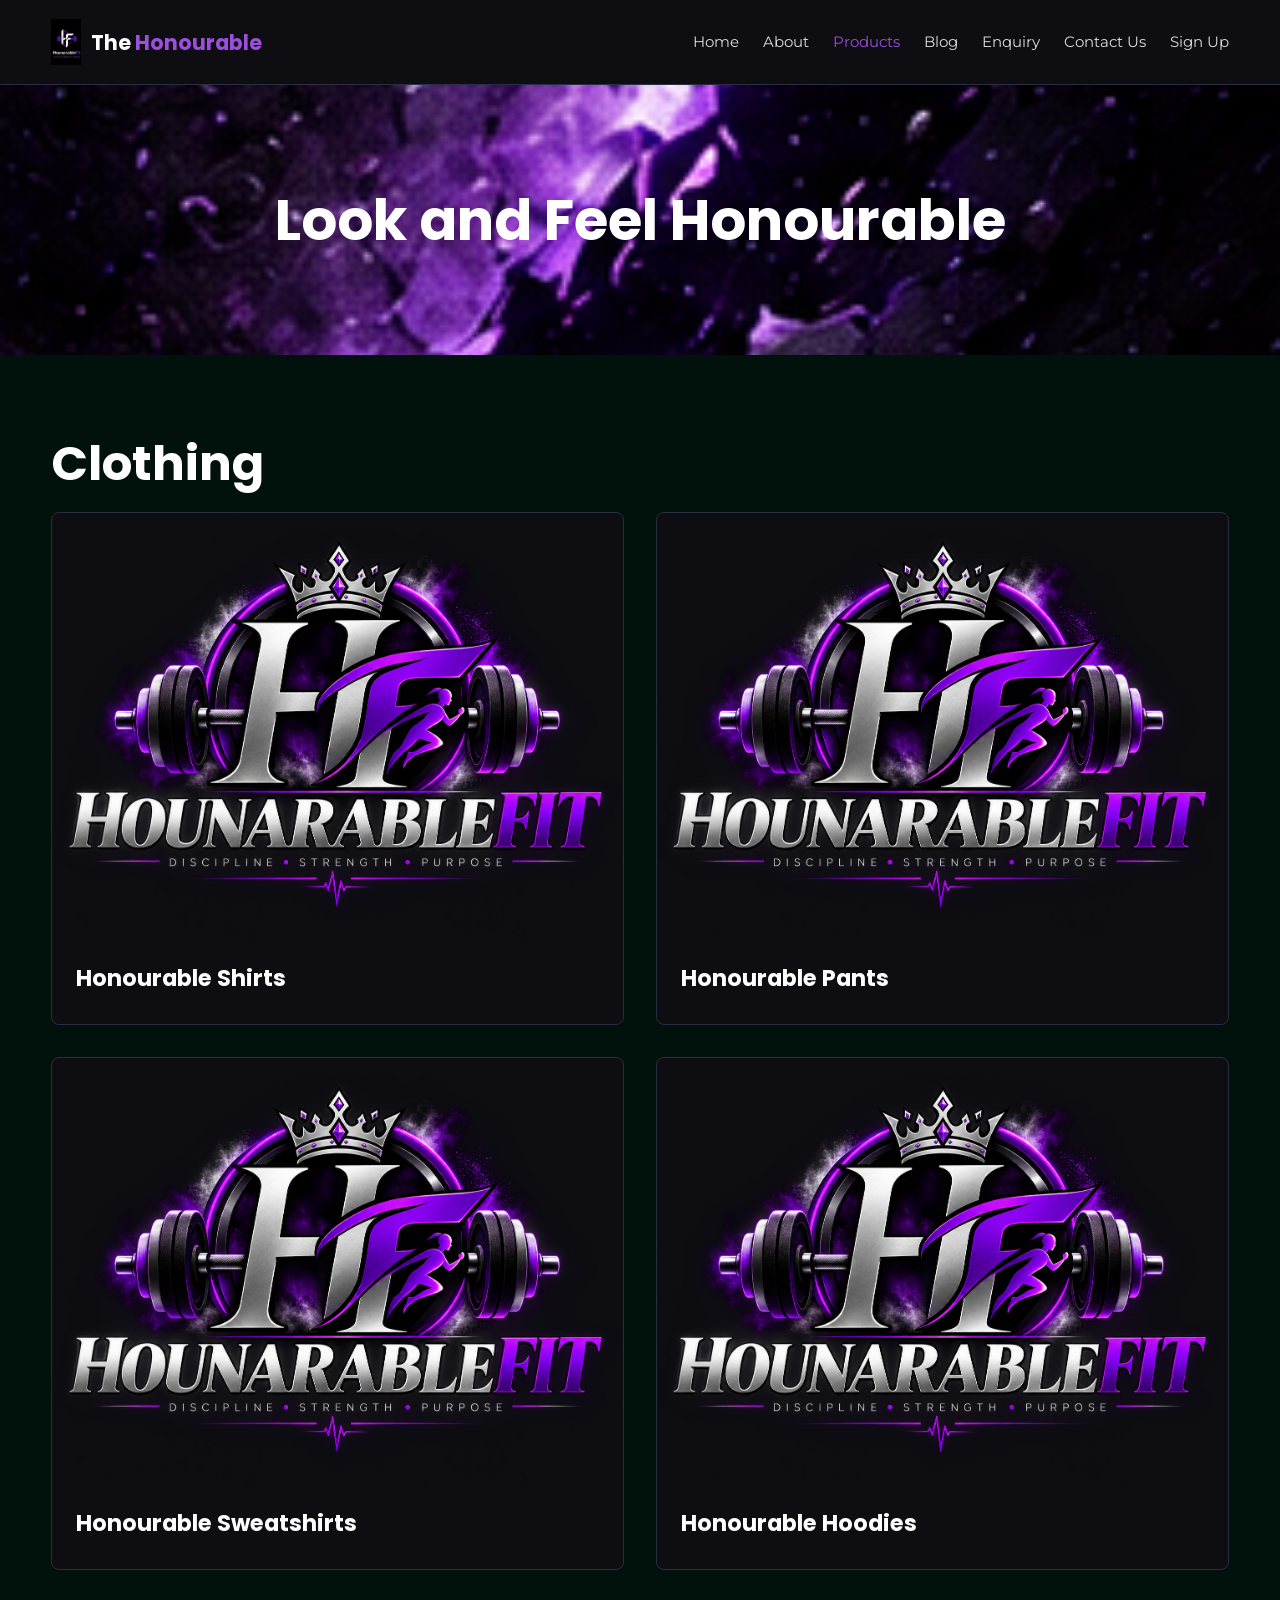
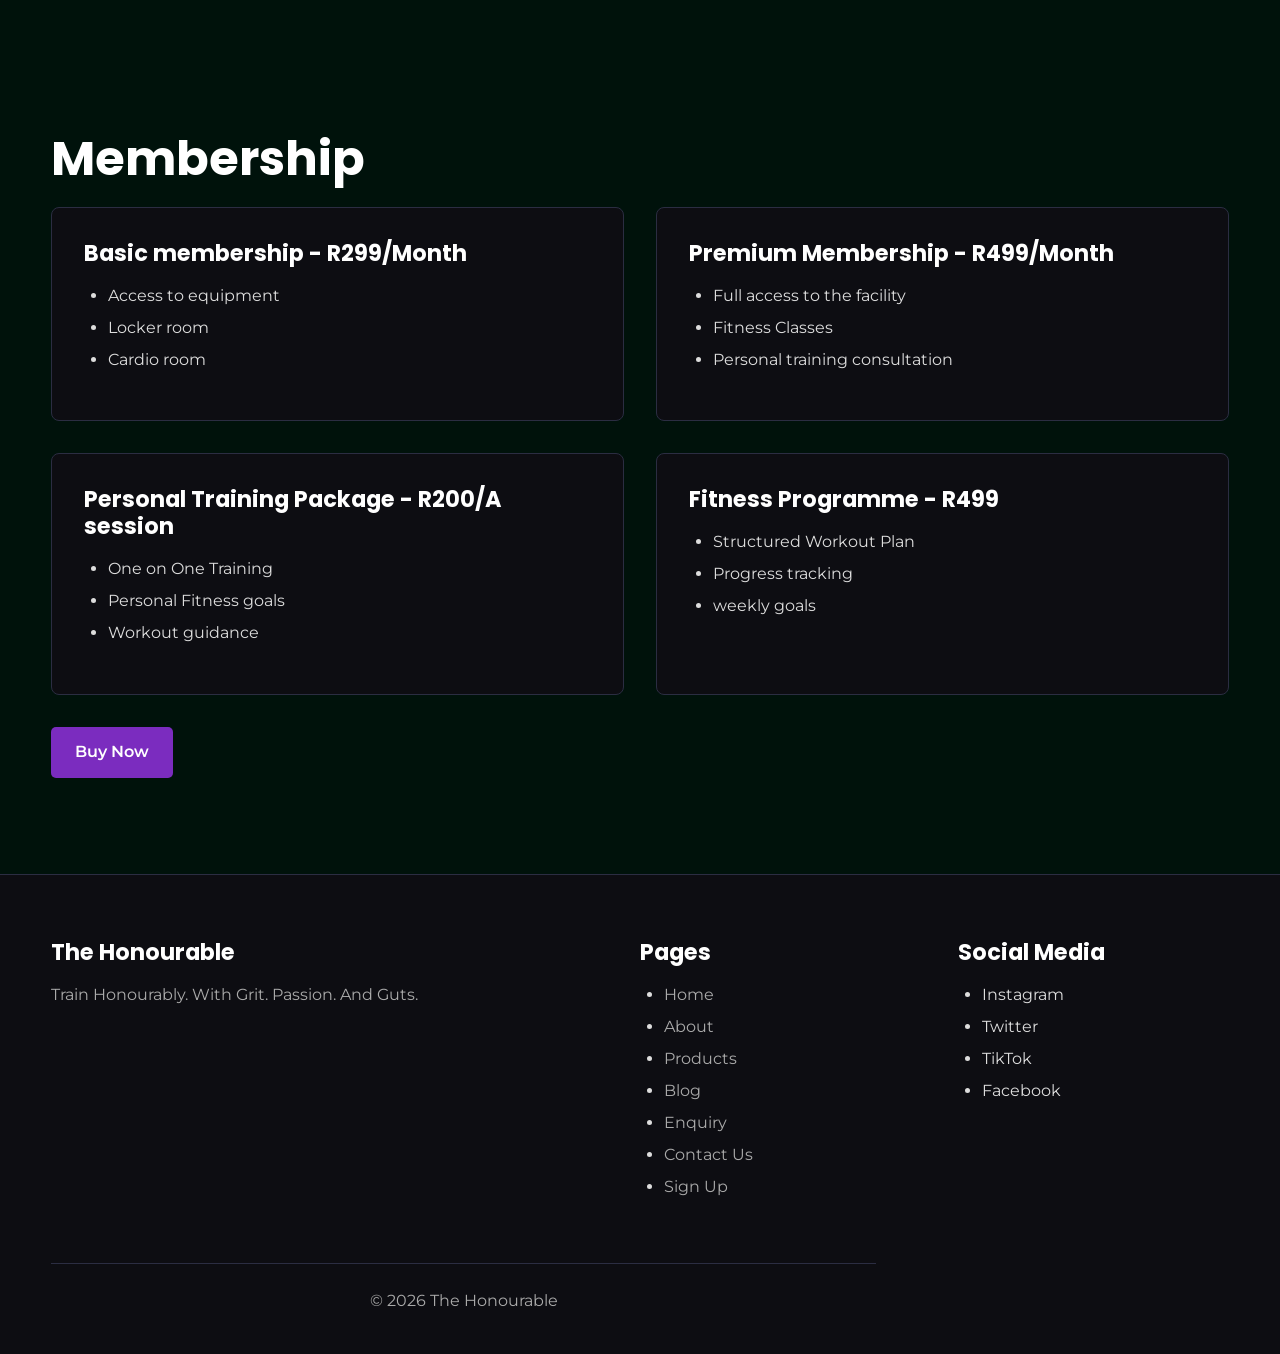
<file: Pages/product.html>
<!DOCTYPE html>
<html lang="en">
<head>
    <meta charset="UTF-8">
    <meta name="viewport" content="width=device-width, initial-scale=1.0">
    <title>The Honourable | Products</title>
    <link rel="preconnect" href="https://fonts.googleapis.com">
    <link rel="preconnect" href="https://fonts.gstatic.com" crossorigin>
    <link href="https://fonts.googleapis.com/css2?family=Montserrat:wght@400;600&family=Poppins:wght@600;700&display=swap" rel="stylesheet">
    <link rel="stylesheet" href="../Assets/CSS/1styles.css">
</head>
<body>
    <!-- Header and navigation -->
    <header>
        <nav>
            <a href="../index.html" class="logo">
                <img src="../Assets/Images/HounarableFit_logo_1.png" alt="The Honourable Fit logo">
                <span>The <em>Honourable</em></span>
            </a>
            <ul>
                <li><a href="../index.html">Home</a></li>
                <li><a href="./about.html">About</a></li>
                <li><a href="./product.html" class="active" aria-current="page">Products</a></li>
                <li><a href="./blog.html">Blog</a></li>
                <li><a href="./enquiry.html">Enquiry</a></li>
                <li><a href="./contactus.html">Contact Us</a></li>
                <li><a href="./signup.html">Sign Up</a></li>
            </ul>
        </nav>
    </header>

        <div class="page-banner" style="background-image: url('../Assets/Images/HounarableFit_background_3.png');">
            <h1>Look and Feel Honourable</h1>
        </div>
    <main>
        <section>
            <div class="container">
                <h2>Clothing</h2>
                <div class="grid grid-2">
                    <div class="card product-card">
                        <img src="../Assets/Images/HounarableFit_logo_extra.png" alt="Honourable Shirts" loading="lazy">
                        <div class="product-info"><h3>Honourable Shirts</h3></div>
                    </div>
                    <div class="card product-card">
                        <img src="../Assets/Images/HounarableFit_logo_extra.png" alt="Honourable Pants" loading="lazy">
                        <div class="product-info"><h3>Honourable Pants</h3></div>
                    </div>
                    <div class="card product-card">
                        <img src="../Assets/Images/HounarableFit_logo_extra.png" alt="Honourable Sweatshirts" loading="lazy">
                        <div class="product-info"><h3>Honourable Sweatshirts</h3></div>
                    </div>
                    <div class="card product-card">
                        <img src="../Assets/Images/HounarableFit_logo_extra.png" alt="Honourable Hoodies" loading="lazy">
                        <div class="product-info"><h3>Honourable Hoodies</h3></div>
                    </div>
                </div>
            </div>
        </section>

        <section>
            <div class="container">
                <h2>Membership</h2>
                <div class="grid grid-2">
                    <div class="card">
                        <h3>Basic membership - R299/Month</h3>
                        <ul>
                            <li>Access to equipment</li>
                            <li>Locker room</li>
                            <li>Cardio room</li>
                        </ul>
                    </div>
                    <div class="card">
                        <h3>Premium Membership - R499/Month</h3>
                        <ul>
                            <li>Full access to the facility</li>
                            <li>Fitness Classes</li>
                            <li>Personal training consultation</li>
                        </ul>
                    </div>
                    <div class="card">
                        <h3>Personal Training Package - R200/A session</h3>
                        <ul>
                            <li>One on One Training</li>
                            <li>Personal Fitness goals</li>
                            <li>Workout guidance</li>
                        </ul>
                    </div>
                    <div class="card">
                        <h3>Fitness Programme - R499</h3>
                        <ul>
                            <li>Structured Workout Plan</li>
                            <li>Progress tracking</li>
                            <li>weekly goals</li>
                        </ul>
                    </div>
                </div>
                <p class="cta-row"><a class="btn" href="./enquiry.html">Buy Now</a></p>
            </div>
        </section>
    </main>

    <!-- Footer -->
    <footer>
        <div class="container">
            <div class="footer-grid">
                <div>
                    <h3>The Honourable</h3>
                    <p>Train Honourably. With Grit. Passion. And Guts.</p>
                </div>
                <div>
                    <h3>Pages</h3>
                    <ul>
                    <li><a href="../index.html">Home</a></li>
                    <li><a href="./about.html">About</a></li>
                    <li><a href="./product.html">Products</a></li>
                    <li><a href="./blog.html">Blog</a></li>
                    <li><a href="./enquiry.html">Enquiry</a></li>
                    <li><a href="./contactus.html">Contact Us</a></li>
                    <li><a href="./signup.html">Sign Up</a></li>
                    </ul>
                </div>
                <div>
                    <h3>Social Media</h3>
                    <ul>
                        <li>Instagram</li>
                        <li>Twitter</li>
                        <li>TikTok</li>
                        <li>Facebook</li>
                    </ul>
                </div>
            </div>
            <p class="copyright">&copy; 2026 The Honourable</p>
        </div>
    </footer>

    <script src="../Assets/JS/main.js" defer></script>
</body>
</html>
</file>
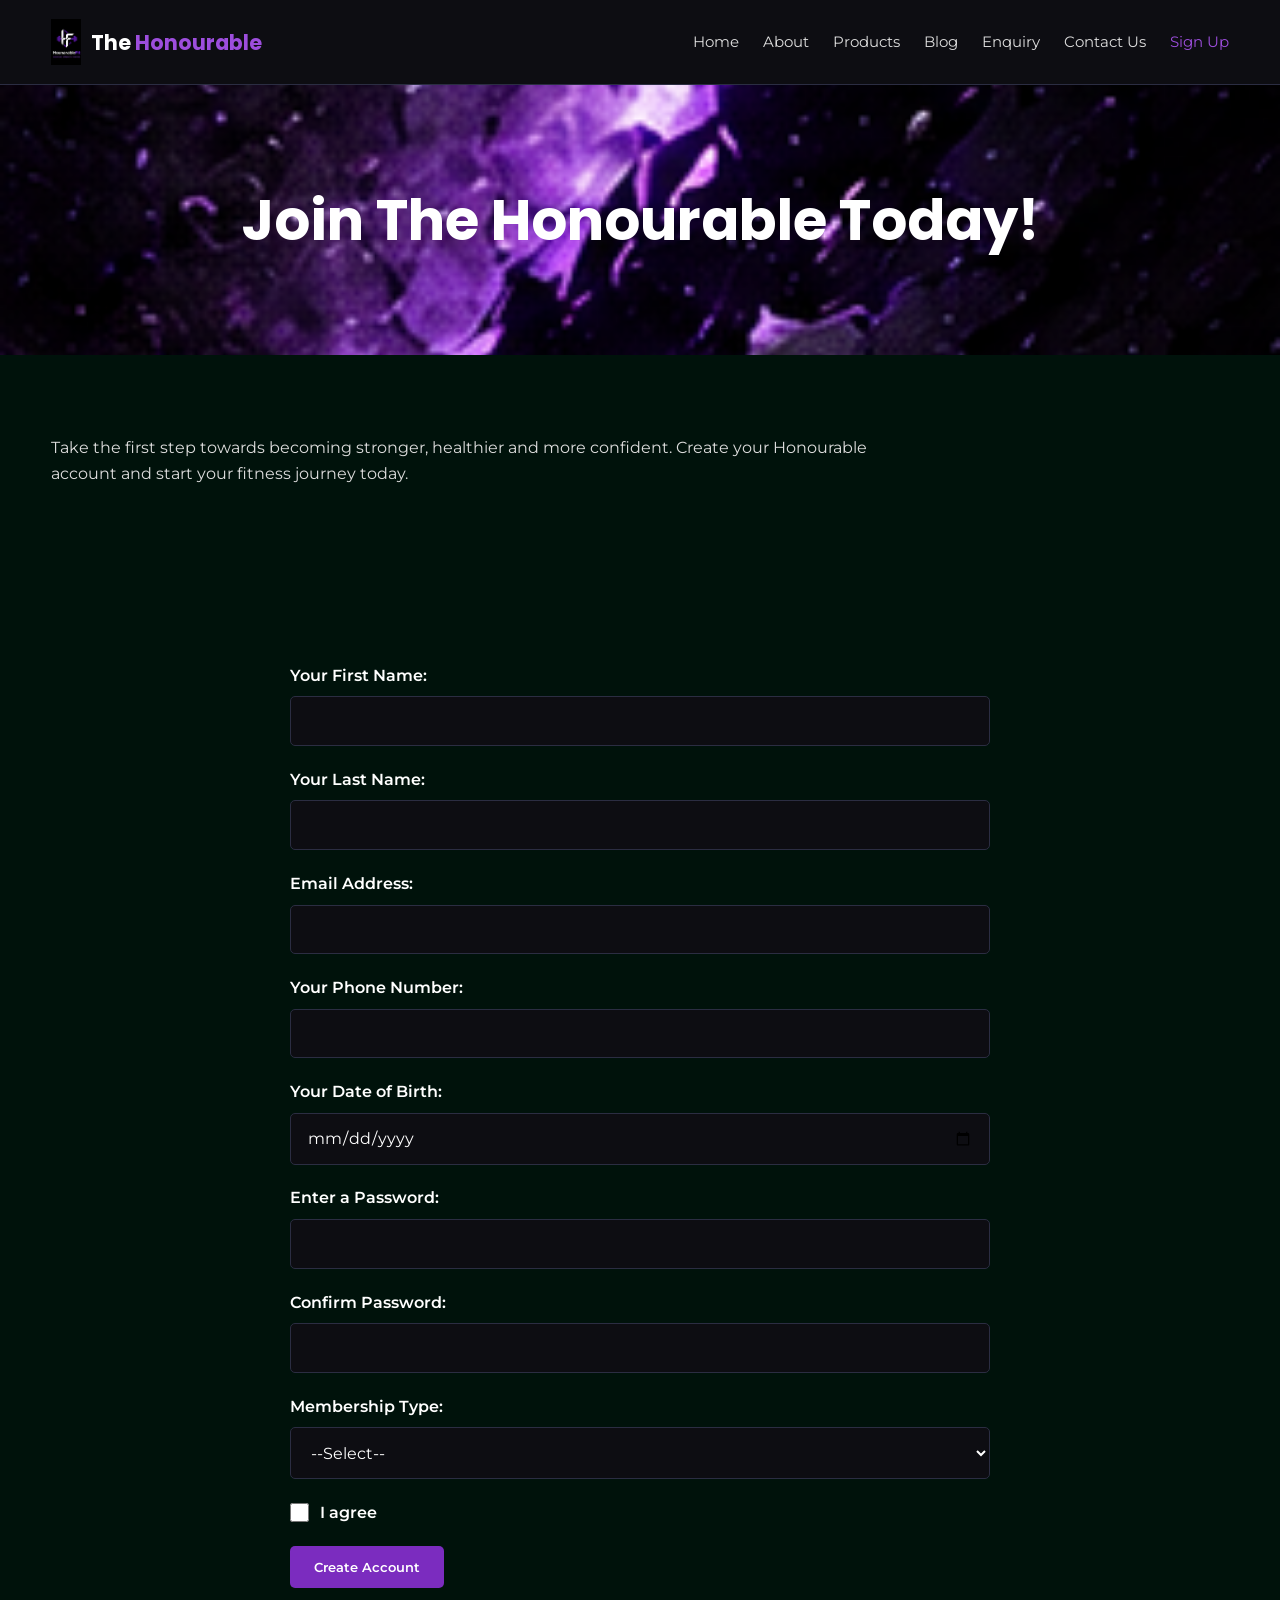
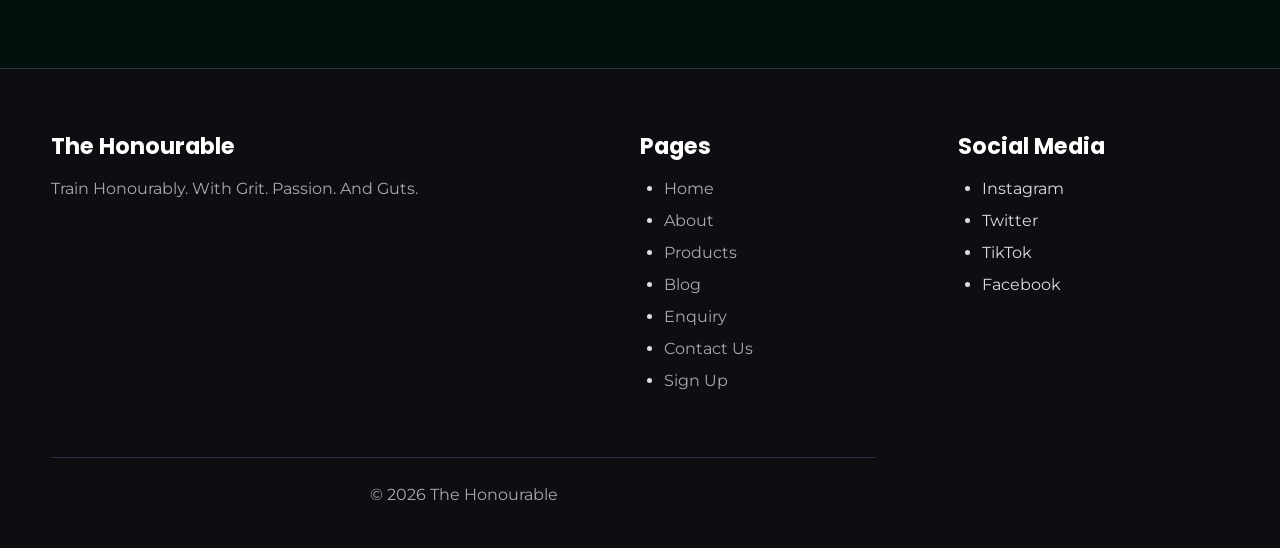
<file: Pages/signup.html>
<!DOCTYPE html>
<html lang="en">
<head>
    <meta charset="UTF-8">
    <meta name="viewport" content="width=device-width, initial-scale=1.0">
    <title>The Honourable | Sign Up</title>
    <link rel="preconnect" href="https://fonts.googleapis.com">
    <link rel="preconnect" href="https://fonts.gstatic.com" crossorigin>
    <link href="https://fonts.googleapis.com/css2?family=Montserrat:wght@400;600&family=Poppins:wght@600;700&display=swap" rel="stylesheet">
    <link rel="stylesheet" href="../Assets/CSS/1styles.css">
</head>
<body>
    <!-- Header and navigation -->
    <header>
        <nav>
            <a href="../index.html" class="logo">
                <img src="../Assets/Images/HounarableFit_logo_1.png" alt="The Honourable Fit logo">
                <span>The <em>Honourable</em></span>
            </a>
            <ul>
                <li><a href="../index.html">Home</a></li>
                <li><a href="./about.html">About</a></li>
                <li><a href="./product.html">Products</a></li>
                <li><a href="./blog.html">Blog</a></li>
                <li><a href="./enquiry.html">Enquiry</a></li>
                <li><a href="./contactus.html">Contact Us</a></li>
                <li><a href="./signup.html" class="active" aria-current="page">Sign Up</a></li>
            </ul>
        </nav>
    </header>

        <div class="page-banner" style="background-image: url('../Assets/Images/HounarableFit_background_3.png');">
            <h1>Join The Honourable Today!</h1>
        </div>
    <main>
        <section>
            <div class="container">
                <p>
                    Take the first step towards becoming stronger, healthier and more confident. Create your Honourable account and start your fitness journey today.
                </p>
            </div>
        </section>

        <section>
            <div class="container">
                <form action="#" method="post" data-validate="signup">
                    <div class="form-group">
                        <label for="firstName">Your First Name:</label>
                        <input type="text" id="firstName" name="firstName" autocomplete="given-name" required>
                    </div>
                    <div class="form-group">
                        <label for="lastName">Your Last Name:</label>
                        <input type="text" id="lastName" name="lastName" autocomplete="family-name" required>
                    </div>
                    <div class="form-group">
                        <label for="email">Email Address:</label>
                        <input type="email" id="email" name="email" autocomplete="email" required>
                    </div>
                    <div class="form-group">
                        <label for="tel">Your Phone Number:</label>
                        <input type="tel" id="tel" name="tel" autocomplete="tel" required>
                    </div>
                    <div class="form-group">
                        <label for="dob">Your Date of Birth:</label>
                        <input type="date" id="dob" name="dob" autocomplete="bday" required>
                    </div>
                    <div class="form-group">
                        <label for="password">Enter a Password:</label>
                        <input type="password" id="password" name="password" autocomplete="new-password" required>
                    </div>
                    <div class="form-group">
                        <label for="confirmPassword">Confirm Password:</label>
                        <input type="password" id="confirmPassword" name="confirmPassword" autocomplete="new-password" required>
                    </div>
                    <div class="form-group">
                        <label for="membership">Membership Type:</label>
                        <select id="membership" name="membership" required>
                            <option value="">--Select--</option>
                            <option value="basic">Basic</option>
                            <option value="premium">Premium</option>
                            <option value="student">Student</option>
                        </select>
                    </div>
                    <div class="form-group checkbox-row">
                        <input type="checkbox" id="agree" name="agree" required>
                        <label for="agree">I agree</label>
                    </div>
                    <button class="btn" type="submit">Create Account</button>
                </form>
            </div>
        </section>
    </main>

    <!-- Footer -->
    <footer>
        <div class="container">
            <div class="footer-grid">
                <div>
                    <h3>The Honourable</h3>
                    <p>Train Honourably. With Grit. Passion. And Guts.</p>
                </div>
                <div>
                    <h3>Pages</h3>
                    <ul>
                    <li><a href="../index.html">Home</a></li>
                    <li><a href="./about.html">About</a></li>
                    <li><a href="./product.html">Products</a></li>
                    <li><a href="./blog.html">Blog</a></li>
                    <li><a href="./enquiry.html">Enquiry</a></li>
                    <li><a href="./contactus.html">Contact Us</a></li>
                    <li><a href="./signup.html">Sign Up</a></li>
                    </ul>
                </div>
                <div>
                    <h3>Social Media</h3>
                    <ul>
                        <li>Instagram</li>
                        <li>Twitter</li>
                        <li>TikTok</li>
                        <li>Facebook</li>
                    </ul>
                </div>
            </div>
            <p class="copyright">&copy; 2026 The Honourable</p>
        </div>
    </footer>

    <script src="../Assets/JS/main.js" defer></script>
</body>
</html>
</file>
<file: Assets/CSS/1styles.css>
/* The Hournarable styleSheet*/
/* Variables*/
:root {
    --black: #00120B;
    --dark: #0d0d12;
    --charcoal: #2B2D42;
    --violet: #240046;
    --purple: #7B2CBF;
    --light-purple: #9D4EDD;
    --white: #ffffff;
    --light-grey: #dddddd;
    --grey: #aaaaaa;

    --heading-font: "Poppins", Arial, sans-serif;
    --body-font: "Montserrat", Arial, sans-serif;

}

/*Reset*/
* {
    margin: 0;
    padding: 0;
    box-sizing: border-box;
}
html {
    scroll-behavior: smooth;
}
body {
    background-color: var(--black);
    color: var(--white);
    font-family: var(--body-font);
    line-height: 1.6;
}
img {
    max-width: 100%;
    height: auto;
    display: block;
}
a {
    color: var(--white);
    text-decoration: none;
}
ul {
    list-style: none;
}
/*Typography*/
h1,
h2,
h3,
h4 {
    font-family: var(--heading-font);
    font-weight: 700;
    line-height: 1.2;
}
h1 {
    font-size: clamp(2.5rem, 6vw, 5rem);
}
h2 {
    font-size: clamp(2rem, 4vw, 3rem);
}
h3 {
    font-size: 1.4rem;
}
p {
    color: var(--light-grey);
}
/*Header and Navigation*/
header {
    background-color: var(--dark);
    border-bottom: 1px solid var(--charcoal);
}
nav {
    width: min(92%, 1200px);
    margin: auto;
    padding: 1.2rem 0;

    display: flex;
    align-items: center;
    justify-content: space-between;
    gap: 2rem;
}
nav h1 {
    font-size: 1.7rem;
}
nav h1 span {
    color: var(--light-purple);
}
/*Logo*/
.logo {
    display: flex;
    align-items: center;
    gap: 0.6rem;
}
.logo img {
    height: 46px;
    width: auto;
    display: block;
}
.logo span {
    font-family: var(--heading-font);
    font-weight: 700;
    font-size: 1.3rem;
    color: var(--white);
}
.logo span em {
    font-style: normal;
    color: var(--light-purple);
}
nav ul {
    display: flex;
    align-items: center;
    gap: 1.5rem;
}
nav a {
    color: var(--light-grey);
    font-size: 0.95rem;
    transition: 0.3s ease;
}
nav a:hover,
nav a.active {
    color: var(--light-purple);
}
/*Container*/
.container {
    width: min(92%, 1200px);
    margin: auto;
}

/*Hero Section*/
.hero {
    min-height: 75vh;
    padding: 5rem 5%;

    display: flex;
    align-items: center;
    justify-content: center;
    text-align: center;

    background:
        linear-gradient(
            rgba(0, 18, 11, 0.82),
            rgba(36, 0, 70, 0.9)
        );
}
.hero-content {
    max-width: 850px;
}
/*Hero / Banner background pictures*/
.hero-photo {
    background-size: cover;
    background-position: center;
    background-repeat: no-repeat;
}
.page-banner {
    min-height: 30vh;
    padding: 3.5rem 5%;

    display: flex;
    align-items: center;
    justify-content: center;
    text-align: center;

    background-size: cover;
    background-position: center;
    background-repeat: no-repeat;

    background-color: var(--dark);
}
.page-banner h1 {
    color: var(--white);
}
.hero h1 {
    margin-bottom: 1.5rem;
}
.hero h1 span {
    color: var(--light-purple);
}
.hero p {
    max-width: 700px;
    margin: 0 auto 2rem;
    font-size: 1.1rem;
}

/*Buttons*/
.btn {
    display: inline-block;

    background-color: var(--purple);
    color: var(--white);

    padding: 0.8rem 1.5rem;

    border-radius: 5px;

    font-weight: 600;

    transition: 0.3s ease;
}

.btn:hover {
    background-color: var(--light-purple);
    transform: translateY(-2px);
}

.btn-outline {
    background-color: transparent;
    border: 1px solid var(--light-purple);
}

.btn-outline:hover {
    background-color: var(--violet);
}

/*Sections*/
section {
    padding: 5rem 0;
}
.section-heading {
    text-align: center;
    margin-bottom: 3rem;
}
.section-heading p {
    max-width: 700px;
    margin: 1rem auto 0;
}

/*Grid Layout*/
.grid {
    display: grid;
    gap: 2rem;
}
.grid-2 {
    grid-template-columns: repeat(2, 1fr);
}
.grid-3 {
    grid-template-columns: repeat(3, 1fr);
}
.grid-4 {
    grid-template-columns: repeat(4, 1fr);
}

/*Cards*/
.card {
    background-color: var(--dark);
    border: 1px solid var(--charcoal);
    border-radius: 8px;
    padding: 2rem;

    transition: 0.3s ease;
}
.card:hover {
    border-color: var(--light-purple);
    transform: translateY(-5px);
}
.card h3 {
    margin-bottom: 1rem;
}
.card p {
    margin-bottom: 1rem;
}
/*About Section*/
.about-content {
    display: grid;
    grid-template-columns: 1fr 1fr;
    gap: 4rem;
    align-items: center;
}
.about-content img {
    border-radius: 8px;
}
.about-content h2 {
    margin-bottom: 1.5rem;
}
.about-content p {
    margin-bottom: 1rem;
}

/*Services*/
.service-card {
    text-align: center;
}
.service-card h3 {
    color: var(--light-purple);
    margin-bottom: 1rem;
}
/*Products*/
.product-card {
    overflow: hidden;
    padding: 0;
}
.product-card img {
    width: 100%;
    aspect-ratio: 4 / 3;
    object-fit: cover;
}
.product-info {
    padding: 1.5rem;
}
.product-info h3 {
    margin-bottom: 0.5rem;
}
.price {
    display: block;
    margin: 1rem 0;

    font-size: 1.3rem;
    font-weight: bold;
    color: var(--light-purple);
}

/*Blog*/
.blog-card {
    overflow: hidden;
    padding: 0;
}
.blog-card img {
    width: 100%;
    aspect-ratio: 16 / 10;
    object-fit: cover;
}
.blog-content {
    padding: 1.5rem;
}
.blog-content h3 {
    margin-bottom: 0.8rem;
}
.blog-category {
    color: var(--light-purple);
    font-size: 0.85rem;
    font-weight: bold;
    text-transform: uppercase;
    margin-bottom: 0.5rem;
}
/*Forms*/
form {
    max-width: 700px;
    margin: auto;
}
.form-group {
    margin-bottom: 1.3rem;
}
label {
    display: block;
    margin-bottom: 0.5rem;
    font-weight: 600;
}
input,
select,
textarea {
    width: 100%;
    padding: 0.9rem 1rem;

    background-color: var(--dark);
    color: var(--white);

    border: 1px solid var(--charcoal);
    border-radius: 5px;

    font-family: var(--body-font);
    font-size: 1rem;
}
input:focus,
select:focus,
textarea:focus {
    outline: none;
    border-color: var(--light-purple);
}
textarea {
    min-height: 160px;
    resize: vertical;
}
button {
    border: none;
    cursor: pointer;
    font-family: var(--body-font);
}

/*Contact*/
.contact-info {
    background-color: var(--dark);
    border: 1px solid var(--charcoal);
    border-radius: 8px;
    padding: 2rem;
}
.contact-info h3 {
    color: var(--light-purple);
    margin-bottom: 1rem;
}
.contact-info p {
    margin-bottom: 0.7rem;
}

/*Footer*/
footer {
    background-color: var(--dark);
    border-top: 1px solid var(--charcoal);
    padding: 4rem 0 1.5rem;
}
.footer-grid {
    display: grid;
    grid-template-columns: 2fr 1fr 1fr;
    gap: 3rem;
}
footer h3 {
    margin-bottom: 1rem;
}
footer a {
    color: var(--grey);
}
footer a:hover {
    color: var(--light-purple);
}
footer li {
    margin-bottom: 0.5rem;
}
.copyright {
    text-align: center;
    margin-top: 3rem;
    padding-top: 1.5rem;
    border-top: 1px solid var(--charcoal);
    color: var(--grey);
}

/*Tablet*/
@media (max-width: 900px) {
    nav {
        flex-direction: column;
    }
    nav ul {
        flex-wrap: wrap;
        justify-content: center;
    }
    .grid-4 {
        grid-template-columns: repeat(2, 1fr);
    }
    .grid-3 {
        grid-template-columns: repeat(2, 1fr);
    }
    .about-content {
        grid-template-columns: 1fr;
    }
    .footer-grid {
        grid-template-columns: 1fr 1fr;
    }
}

/*Mobile*/
@media (max-width: 600px) {
    body {
        font-size: 0.95rem;
    }
    nav {
        padding: 1rem 0;
    }
    nav ul {
        gap: 0.8rem;
    }
    nav a {
        font-size: 0.85rem;
    }
    .hero {
        min-height: 65vh;
        padding: 4rem 1rem;
    }
    section {
        padding: 3.5rem 0;
    }
    .grid-2,
    .grid-3,
    .grid-4 {
        grid-template-columns: 1fr;
    }
    .footer-grid {
        grid-template-columns: 1fr;
        text-align: center;
    }
    .btn {
        width: 100%;
        text-align: center;
    }
}


/*Phones*/
@media (max-width: 400px) {
    nav ul {
        flex-direction: column;
    }
    .hero h1 {
        font-size: 2.4rem;
    }
    .container {
        width: 94%;
    }
}


/* =====================================================
   Part 3 additions (support for Assets/JS/main.js)
   ===================================================== */

/* Hidden elements stay hidden even when a class sets display */
[hidden] {
    display: none !important;
}

/* Keyboard focus */
a:focus-visible,
button:focus-visible,
input:focus-visible,
select:focus-visible,
textarea:focus-visible {
    outline: 2px solid var(--light-purple);
    outline-offset: 2px;
}

/* General page layout helpers */
main > section > .container > h2 {
    margin-bottom: 1.2rem;
}
.container > p {
    margin-bottom: 1rem;
    max-width: 75ch;
}
.container ul:not(.gallery):not(.hours-list):not(.plain-list) {
    list-style: disc;
    padding-left: 1.5rem;
    margin-bottom: 1rem;
}
.container li {
    margin-bottom: 0.4rem;
    color: var(--light-grey);
}
.tagline {
    text-align: center;
    margin: 2rem auto 0;
    max-width: none;
}
.cta-row {
    margin-top: 2rem;
}
.subhead {
    color: var(--light-purple);
    margin-bottom: 1.5rem;
}
.spaced {
    margin-top: 3rem;
}
.plain-list {
    list-style: none;
    padding: 0;
    margin-bottom: 1rem;
}
.card ul {
    margin-bottom: 0;
}
.card a {
    color: var(--light-purple);
    font-weight: 600;
}
.card a:hover {
    text-decoration: underline;
}
.btn {
    border: none;
}
.page-banner h1 {
    font-size: clamp(2rem, 5vw, 3.5rem);
}

/* Footer lists */
footer ul {
    list-style: none;
    padding: 0;
}
footer p {
    color: var(--grey);
}

/* Scroll reveal: only applied when JavaScript is running and motion is allowed */
.js .reveal {
    opacity: 0;
    transform: translateY(24px);
    transition: opacity 0.6s ease, transform 0.6s ease;
}
.js .reveal.is-visible {
    opacity: 1;
    transform: none;
}
@media (prefers-reduced-motion: reduce) {
    .js .reveal {
        opacity: 1;
        transform: none;
        transition: none;
    }
}

/* Open now badge and opening hours */
.open-status {
    display: inline-block;
    padding: 0.5rem 1rem;
    border-radius: 999px;
    font-weight: 600;
    font-size: 0.95rem;
    border: 1px solid var(--charcoal);
}
.open-status:empty {
    display: none;
}
.open-status.is-open-now {
    background-color: rgba(46, 160, 67, 0.15);
    border-color: #2ea043;
    color: #7ee787;
}
.open-status.is-closed {
    background-color: rgba(218, 54, 51, 0.15);
    border-color: #da3633;
    color: #ff9b97;
}
.hours-list {
    list-style: none;
    padding: 0;
    max-width: 420px;
}
.hours-list li {
    display: flex;
    justify-content: space-between;
    gap: 1rem;
    padding: 0.7rem 1rem;
    margin-bottom: 0;
    border-bottom: 1px solid var(--charcoal);
}
.hours-list li.today {
    background-color: var(--violet);
    border-left: 3px solid var(--light-purple);
    color: var(--white);
    font-weight: 600;
}

/* Interactive map */
#map {
    width: 100%;
    height: 420px;
    margin: 1.5rem 0;
    border: 1px solid var(--charcoal);
    border-radius: 8px;
    background-color: var(--dark);
    z-index: 0;
}
.map-fallback {
    padding: 2rem;
    text-align: center;
}
.map-fallback a {
    color: var(--light-purple);
    text-decoration: underline;
}
#map .leaflet-popup-content,
#map .leaflet-popup-content a {
    color: #1a1a1a;
}

/* FAQ accordion */
.accordion h3 {
    font-size: 1.1rem;
    margin: 0;
    border-bottom: 1px solid var(--charcoal);
}
.accordion-trigger {
    display: flex;
    justify-content: space-between;
    align-items: center;
    gap: 1rem;
    width: 100%;
    padding: 1.1rem 0.5rem;
    background: none;
    color: var(--white);
    font-family: var(--heading-font);
    font-size: 1.05rem;
    font-weight: 600;
    text-align: left;
}
.accordion-trigger::after {
    content: "+";
    font-size: 1.5rem;
    color: var(--light-purple);
    line-height: 1;
}
.accordion-trigger[aria-expanded="true"]::after {
    content: "\2212";
}
.accordion-trigger:hover {
    color: var(--light-purple);
}
.accordion-panel {
    display: none;
    padding: 0 0.5rem 1.2rem;
}
.accordion-panel.is-open {
    display: block;
}
/* Without JavaScript the answers stay visible */
html:not(.js) .accordion-panel {
    display: block;
}
html:not(.js) .accordion-trigger::after {
    content: none;
}

/* Gallery and lightbox */
.gallery {
    list-style: none;
    padding: 0;
    display: grid;
    grid-template-columns: repeat(4, 1fr);
    gap: 1rem;
}
.gallery li {
    margin: 0;
}
.gallery a {
    display: block;
    border: 1px solid var(--charcoal);
    border-radius: 8px;
    overflow: hidden;
    transition: 0.3s ease;
}
.gallery a:hover {
    border-color: var(--light-purple);
    transform: translateY(-3px);
}
.gallery img {
    width: 100%;
    aspect-ratio: 3 / 4;
    object-fit: cover;
}
.lightbox {
    position: fixed;
    inset: 0;
    z-index: 1000;
    display: flex;
    align-items: center;
    justify-content: center;
    background-color: rgba(0, 0, 0, 0.92);
    visibility: hidden;
    opacity: 0;
    transition: opacity 0.25s ease, visibility 0.25s;
}
.lightbox.is-open {
    visibility: visible;
    opacity: 1;
}
body.lb-open {
    overflow: hidden;
}
.lb-figure {
    max-width: 86vw;
    max-height: 90vh;
    text-align: center;
}
.lb-figure img {
    max-width: 100%;
    max-height: 78vh;
    margin: 0 auto;
    border-radius: 6px;
}
.lb-caption {
    margin-top: 0.8rem;
    color: var(--light-grey);
    font-size: 0.95rem;
}
.lb-btn {
    position: absolute;
    background: rgba(36, 0, 70, 0.8);
    color: var(--white);
    border: 1px solid var(--light-purple);
    border-radius: 50%;
    width: 46px;
    height: 46px;
    font-size: 1.7rem;
    line-height: 1;
    display: flex;
    align-items: center;
    justify-content: center;
    transition: 0.2s ease;
}
.lb-btn:hover {
    background-color: var(--purple);
}
.lb-close {
    top: 1rem;
    right: 1rem;
}
.lb-prev {
    left: 1rem;
    top: 50%;
    transform: translateY(-50%);
}
.lb-next {
    right: 1rem;
    top: 50%;
    transform: translateY(-50%);
}

/* Blog search, filter and sort */
#latest-articles {
    display: grid;
    grid-template-columns: repeat(3, 1fr);
    gap: 2rem;
    padding-top: 2rem;
    padding-bottom: 2rem;
}
#latest-articles > :not(article) {
    grid-column: 1 / -1;
}
.blog-controls {
    display: grid;
    grid-template-columns: 2fr 1fr 1fr;
    gap: 1rem;
}
.blog-controls .control label {
    font-size: 0.9rem;
}
.blog-count {
    color: var(--grey);
    font-size: 0.9rem;
}
.blog-empty {
    padding: 1.5rem;
    border: 1px dashed var(--charcoal);
    border-radius: 8px;
    text-align: center;
}
.blog-clear {
    margin-left: 0.5rem;
    padding: 0.5rem 1rem;
    background-color: var(--purple);
    color: var(--white);
    border-radius: 5px;
    font-weight: 600;
}
.blog-clear:hover {
    background-color: var(--light-purple);
}

/* Form validation messages */
.field-error {
    display: block;
    margin-top: 0.4rem;
    color: #ff9b97;
    font-size: 0.88rem;
}
[aria-invalid="true"] {
    border-color: #da3633;
}
.char-count {
    display: block;
    margin-top: 0.3rem;
    text-align: right;
    color: var(--grey);
    font-size: 0.8rem;
}
.checkbox-row {
    display: flex;
    flex-wrap: wrap;
    align-items: center;
    gap: 0.7rem;
}
.checkbox-row input[type="checkbox"] {
    width: 1.2rem;
    height: 1.2rem;
    padding: 0;
    accent-color: var(--purple);
}
.checkbox-row label {
    margin: 0;
}
.checkbox-row .field-error {
    flex-basis: 100%;
    margin-top: 0;
}
.form-result {
    max-width: 700px;
    margin: 1.5rem auto 0;
    padding: 1.2rem 1.5rem;
    border-radius: 8px;
    border: 1px solid var(--charcoal);
}
.form-result h3 {
    margin-bottom: 0.6rem;
}
.form-result p {
    margin-bottom: 0.5rem;
}
.form-result a {
    text-decoration: underline;
}
.form-result.is-success {
    background-color: rgba(46, 160, 67, 0.12);
    border-color: #2ea043;
}
.form-result.is-error {
    background-color: rgba(218, 54, 51, 0.12);
    border-color: #da3633;
}

/* Responsive for the new parts */
@media (max-width: 900px) {
    .gallery {
        grid-template-columns: repeat(2, 1fr);
    }
    #latest-articles {
        grid-template-columns: repeat(2, 1fr);
    }
    .blog-controls {
        grid-template-columns: 1fr;
    }
}
@media (max-width: 600px) {
    #latest-articles {
        grid-template-columns: 1fr;
    }
    #map {
        height: 320px;
    }
    .lb-prev {
        left: 0.4rem;
    }
    .lb-next {
        right: 0.4rem;
    }
}

/* About page photo fills its column */
.about-content img {
    width: 100%;
    max-height: 520px;
    object-fit: cover;
}
</file>
